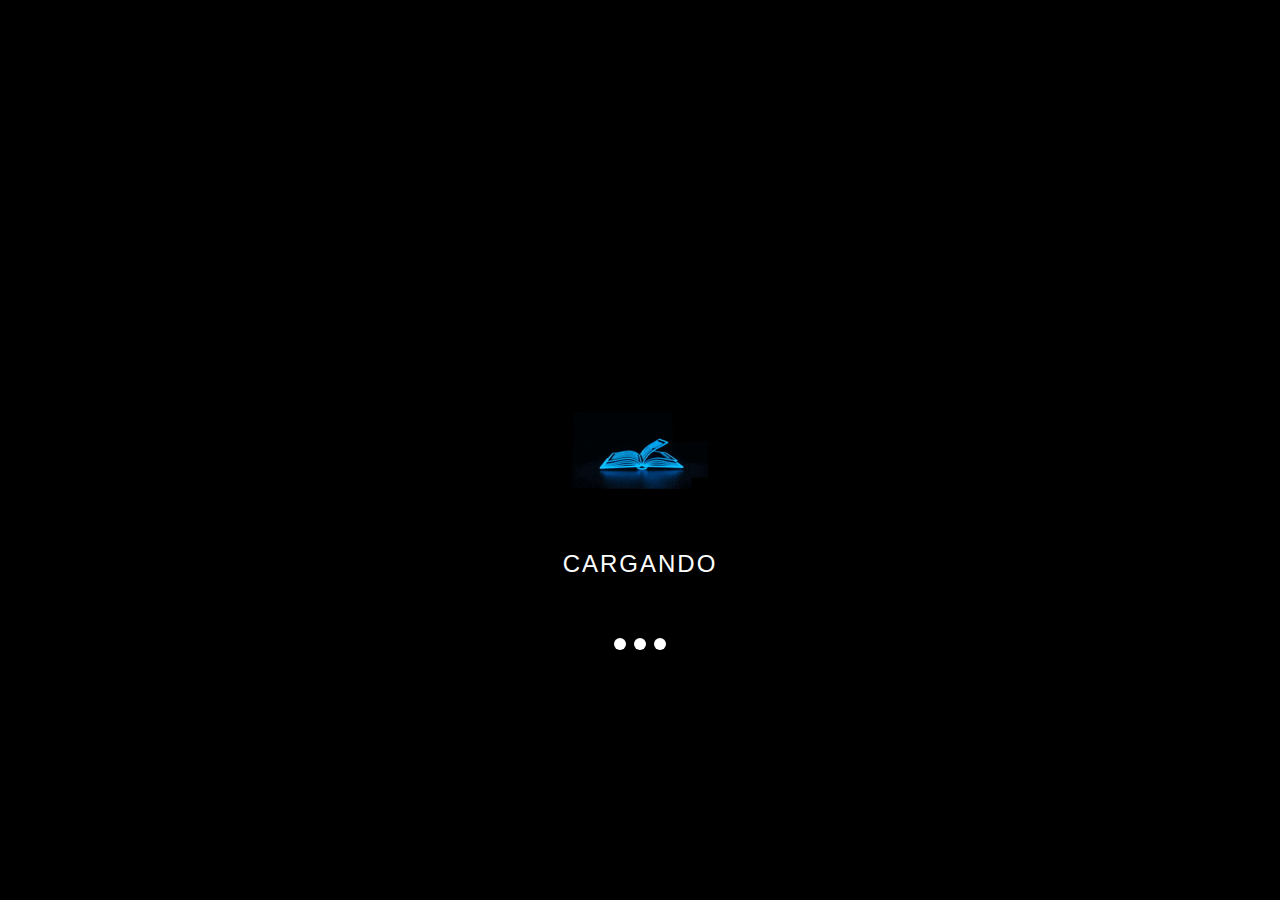
<file: JUEGO/index.html>
<!DOCTYPE html>
<html lang="es">
<head>
    <meta charset="UTF-8">
    <meta name="viewport" content="width=device-width, initial-scale=1.0">
    <title>Juego de Preguntas - ESCOM 44</title>
    <link rel="stylesheet" href="style.css">
    <link rel="stylesheet" href="https://unpkg.com/boxicons@2.1.4/css/boxicons.min.css">
</head>
<body>
    <div id="page-loader">
      <div class="gif-container">
          <img src="../images/carga.gif" alt="Loading GIF"> 
      </div>

      <div class="loading-content">
          <div class="loading-text">CARGANDO</div>
          
          <div class="loading-dotts">
              <div class="dott"></div>
              <div class="dott"></div>
              <div class="dott"></div>
          </div>
      </div>
  </div>
    <div class="game-container">
        <div class="header">
            <h1>ESCOM 44 Challenge</h1>
            <p>¿Cuánto conoces sobre nuestra institución?</p>
        </div>
        
        <div class="stats">
            <div class="stat-item">
                <div class="stat-value" id="current-question">1</div>
                <div class="stat-label">Pregunta</div>
            </div>
            <div class="stat-item">
                <div class="stat-value" id="score">0</div>
                <div class="stat-label">Puntaje</div>
            </div>
            <div class="stat-item">
                <div class="stat-value" id="total-questions">10</div>
                <div class="stat-label">Total</div>
            </div>
        </div>
        
        <div id="game-area">
            <div class="question-container">
                <div class="question" id="question-text">Cargando pregunta...</div>
                <div class="options" id="options-container"></div>
                <div class="feedback" id="feedback"></div>
            </div>
            
            <div class="controls">
                <button id="next-btn" disabled>Siguiente</button>
                <button id="restart-btn">Reiniciar</button>
            </div>
        </div>
        
        <div id="game-over" class="game-over" style="display: none;">
            <h2>¡Juego Terminado!</h2>
            <div class="result-message" id="result-message"></div>
            <p>Tu puntaje final: <span id="final-score">0</span> de <span id="final-total">10</span></p>
            <button id="play-again-btn">Jugar Nuevamente</button>
        </div>
        <script src="script.js"></script>
    </div>
</body>
</html>
</file>
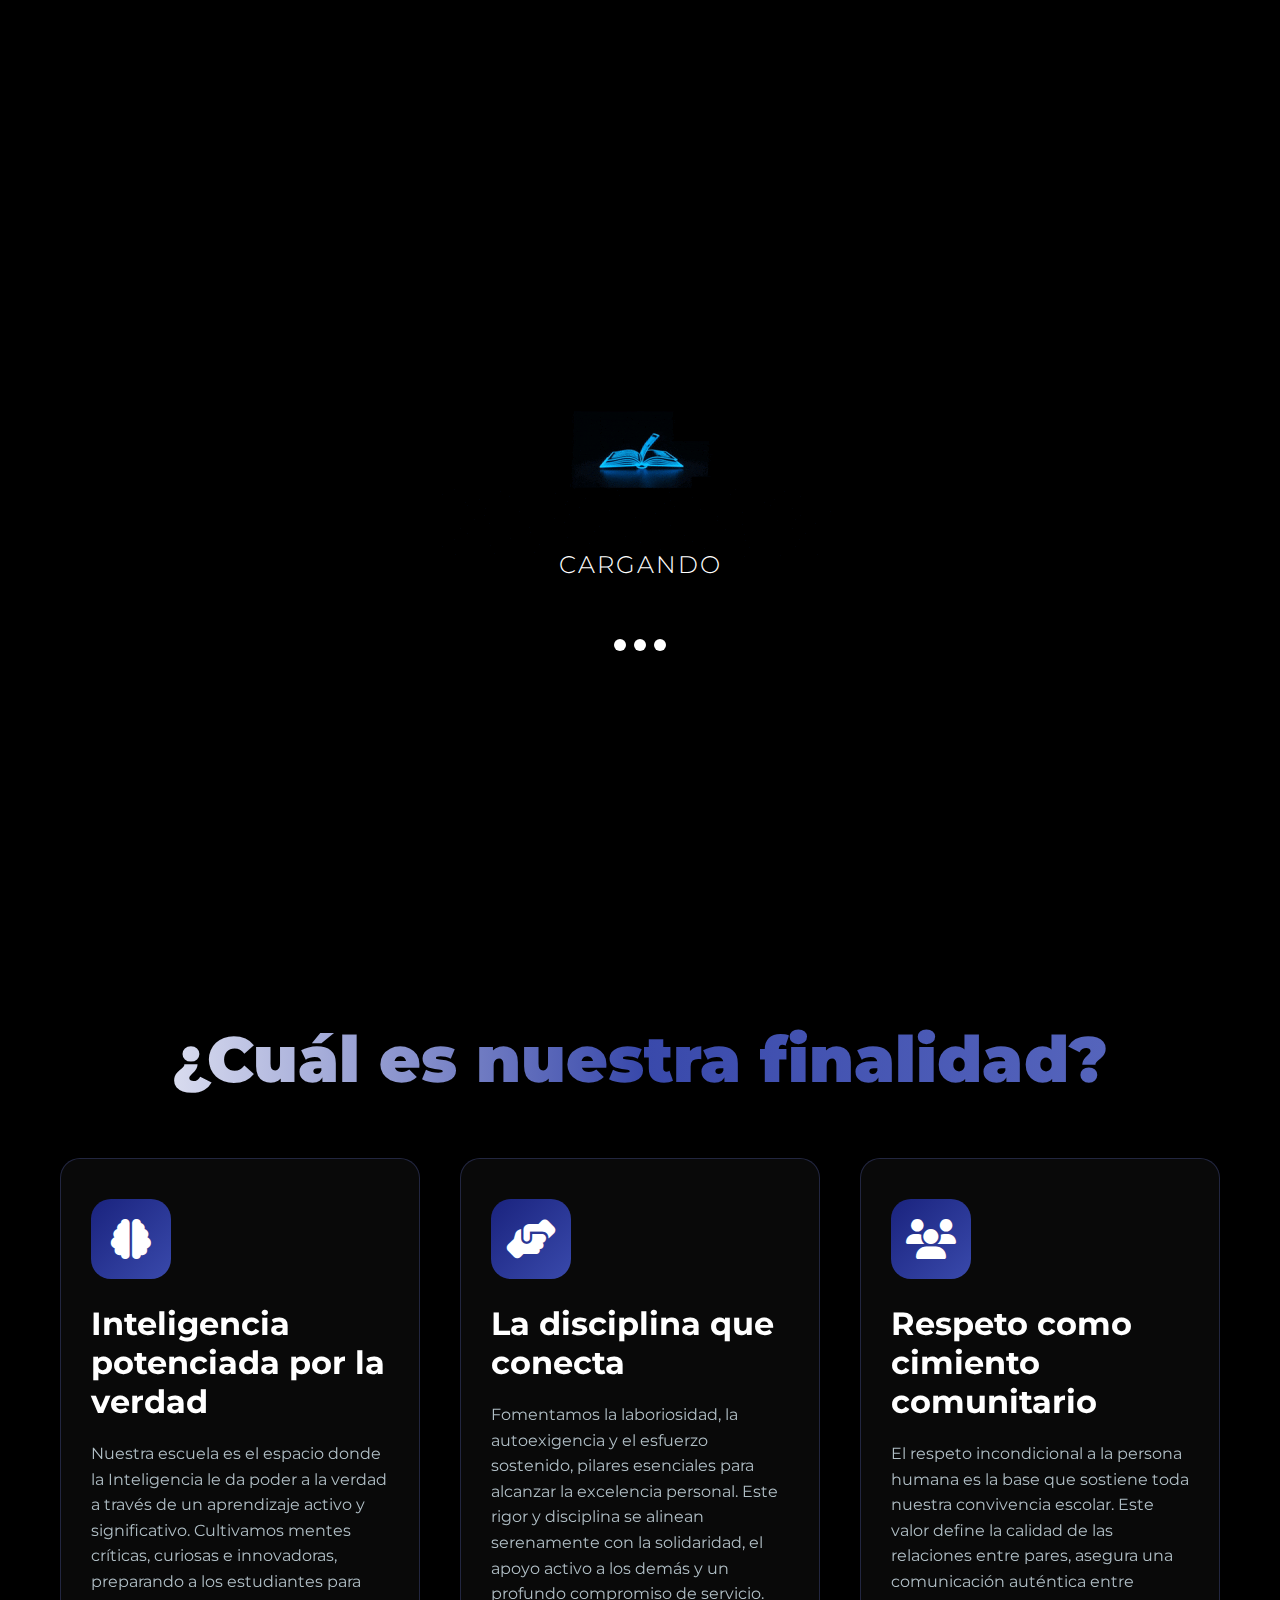
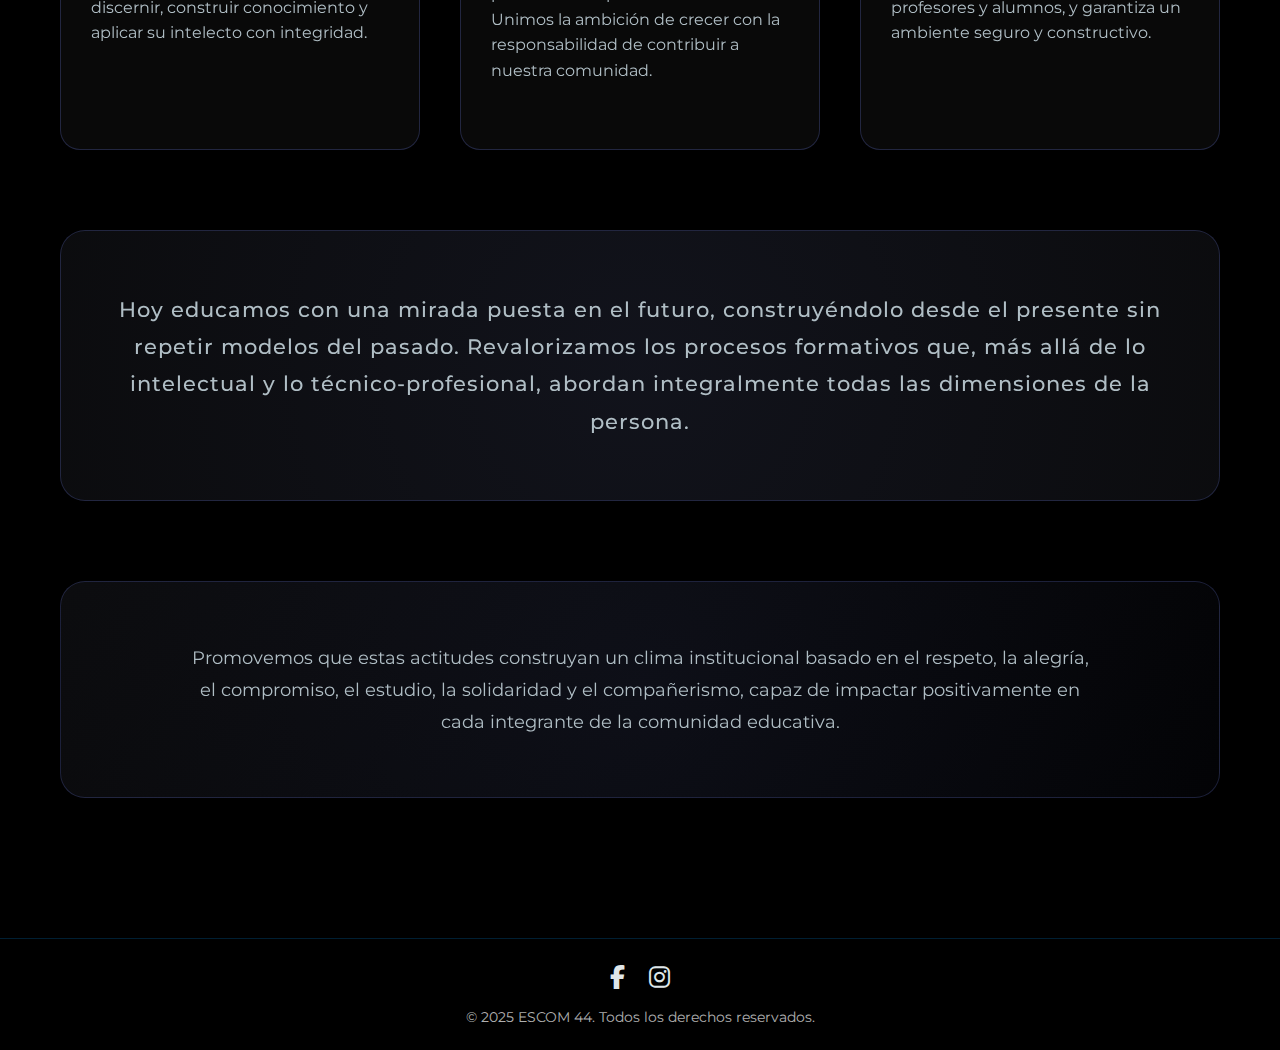
<file: MISIÓN/index.html>
<!DOCTYPE html>
<html lang="es">
<head>
    <meta charset="UTF-8">
    <meta name="viewport" content="width=device-width, initial-scale=1.0">
    <title>MISIÓN</title>
    <link href="https://fonts.googleapis.com/css2?family=Montserrat:wght@300;400;600;700;900&display=swap" rel="stylesheet">
    <link rel="stylesheet" href="https://cdnjs.cloudflare.com/ajax/libs/font-awesome/6.4.0/css/all.min.css">
    <link rel="stylesheet" href="styles.css">
    <script src="Script.js"></script>
    <link rel="stylesheet" href="https://unpkg.com/boxicons@2.1.4/css/boxicons.min.css">
</head>
<body>
    <div id="page-loader">
      <div class="gif-container">
          <img src="../images/carga.gif" alt="Loading GIF"> 
      </div>

      <div class="loading-content">
          <div class="loading-text">CARGANDO</div>
          
          <div class="loading-dotts">
              <div class="dott"></div>
              <div class="dott"></div>
              <div class="dott"></div>
          </div>
      </div>
  </div>
      <header class="header">
    <a href="../index.html" class="logo"><img src="../images/logo.png" alt="Logo de la Institución"></a>

    <input type="checkbox" id="check">
    <label for="check" class="icons">
        <i class="bx bx-menu" id="menu-icon"></i>
        <i class="bx bx-x" id="close-icon"></i>
    </label>

     <nav class="navbar">
            <a href="../index.html" style="--i:0;">Inicio</a>

            <div class="dropdown" id="oferta-dropdown" style="--i:1;">
                <a href="#" class="dropdown-toggle">Oferta educativa</a> 
                <div class="dropdown-content">
                    <a href="../NIVELMEDIO/index.html">Nivel Medio</a>
                    <a href="../NIVELSUPERIOR/index.html">Nivel Superior</a>
                </div>
            </div>

            <div class="dropdown" id="institucion-dropdown" style="--i:2;">
                <a href="#" class="dropdown-toggle">Institución</a>
                <div class="dropdown-content">
                    <a href="../HISTORIA/index1.html">Historia</a>
                    <a href="../OBJETIVOS/index.html">Objetivos</a>
                    <a href="index.html">Mision</a>
                </div>
            </div>

            <a href="../GALERIA/index.html" style="--i:3;">Galeria</a>
            <a href="../CONTACTO/index.html" style="--i:4;">Contacto</a>
        </nav>
</header>
    <div class="background-image"></div>
    
    <div class="animated-bg"></div>
    
    <section class="hero">
        <div class="hero-content">
            <h1>NUESTRA MISIÓN</h1>
            <p>Mentes que inspiran</p>
        </div>
    </section>
    
    <div class="container">
        
        <div class="main-title" style="margin-top: 60px;">
        <h1>¿Cuál es nuestra finalidad?</h1>
        </div>
        
        <div class="mission-blocks">
            <div class="mission-block">
                <div class="mission-icon">
                    <i class="fas fa-brain"></i>
                </div>
                <h3 class="mission-title">Inteligencia potenciada por la verdad</h3>
                <p class="mission-text">
                    Nuestra escuela es el espacio donde la Inteligencia le da poder a la verdad a través de un aprendizaje activo y significativo. 
                    Cultivamos mentes críticas, curiosas e innovadoras, preparando a los estudiantes para discernir, construir conocimiento y aplicar
                    su intelecto con integridad.
                </p>
            </div>
            
            <div class="mission-block">
                <div class="mission-icon">
                    <i class="fas fa-hands-helping"></i>
                </div>
                <h3 class="mission-title">La disciplina que conecta</h3>
                <p class="mission-text">
                    Fomentamos la laboriosidad, la autoexigencia y el esfuerzo sostenido, pilares esenciales para alcanzar la excelencia personal. 
                    Este rigor y disciplina se alinean serenamente con la solidaridad, el apoyo activo a los demás y un profundo compromiso de servicio. 
                    Unimos la ambición de crecer con la responsabilidad de contribuir a nuestra comunidad.
                </p>
            </div>
            
            <div class="mission-block">
                <div class="mission-icon">
                    <i class="fas fa-users"></i>
                </div>
                <h3 class="mission-title">Respeto como cimiento comunitario</h3>
                <p class="mission-text">
                    El respeto incondicional a la persona humana es la base que sostiene toda nuestra convivencia escolar.
                    Este valor define la calidad de las relaciones entre pares, asegura una comunicación auténtica entre profesores y alumnos, y 
                    garantiza un ambiente seguro y constructivo.
                </p>
            </div>
        </div>
        
        <div class="intro-section">
            <div class="intro-content">
                <p class="intro-text">
                    Hoy educamos con una mirada puesta en el futuro, construyéndolo desde el presente sin repetir modelos del pasado. Revalorizamos los procesos formativos que, más allá de lo intelectual y lo técnico-profesional, abordan integralmente todas las dimensiones de la persona.
                </p>
            </div>
        </div>
        
        <div class="conclusion-section">
            <div class="conclusion-content">
                <p class="conclusion-text">
                    Promovemos que estas actitudes construyan un clima institucional basado en el respeto, la alegría, el compromiso, el estudio, la solidaridad y el compañerismo, capaz de impactar positivamente en cada integrante de la comunidad educativa.
                </p>
            </div>
        </div>
    </div>
    <script>
(function(){if(!window.chatbase||window.chatbase("getState")!=="initialized"){window.chatbase=(...arguments)=>{if(!window.chatbase.q){window.chatbase.q=[]}window.chatbase.q.push(arguments)};window.chatbase=new Proxy(window.chatbase,{get(target,prop){if(prop==="q"){return target.q}return(...args)=>target(prop,...args)}})}const onLoad=function(){const script=document.createElement("script");script.src="https://www.chatbase.co/embed.min.js";script.id="jcLNMMsv-JgTgPDX_fjzf";script.domain="www.chatbase.co";document.body.appendChild(script)};if(document.readyState==="complete"){onLoad()}else{window.addEventListener("load",onLoad)}})();
</script>
</body>
<footer class="footer-minimal">
    <div class="footer-content-minimal">
        
        <div class="social-icons-minimal">
            <a href="https://www.facebook.com/comerciogalvez" aria-label="Facebook"><i class="fab fa-facebook-f"></i></a>
            <a href="https://www.instagram.com/escom44" aria-label="Instagram"><i class="fab fa-instagram"></i></a>
        </div>

        <p class="copyright-minimal">&copy; 2025 ESCOM 44. Todos los derechos reservados.</p>
    </div>
</footer>
</html>
</file>
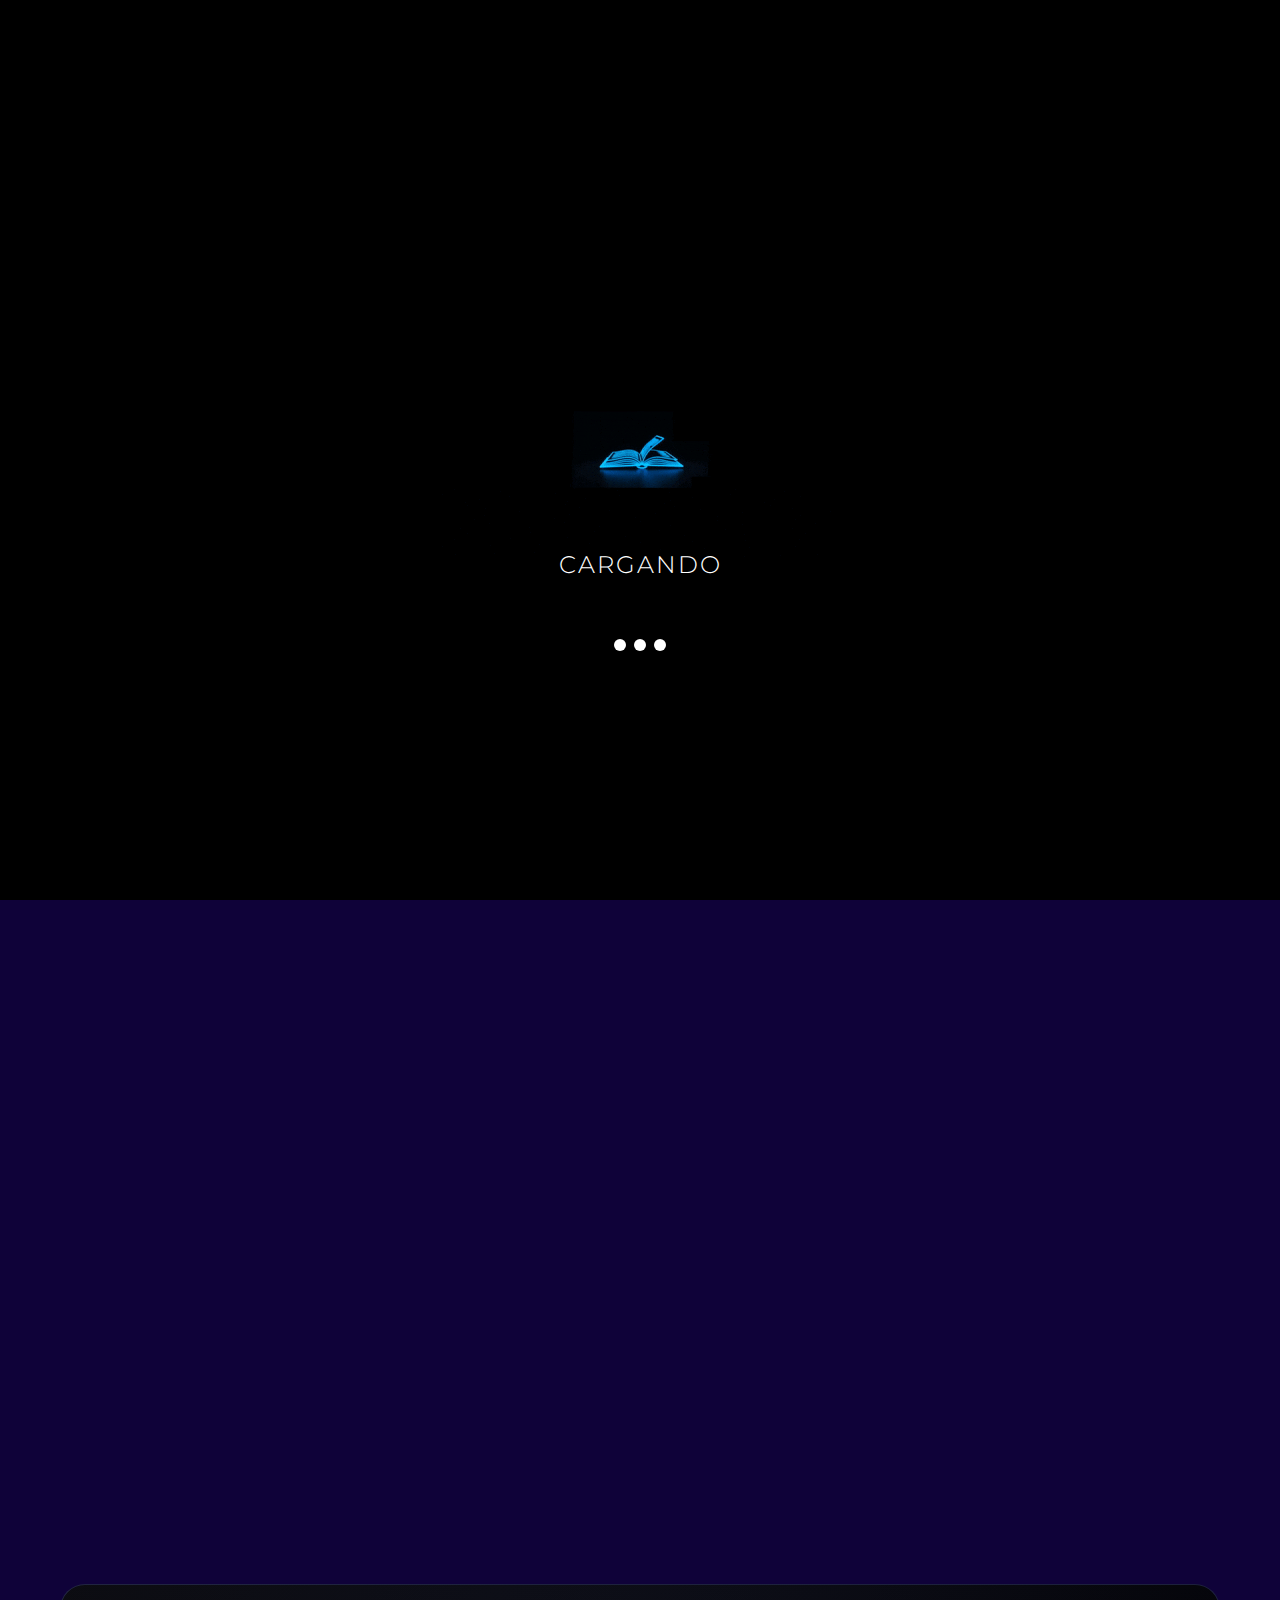
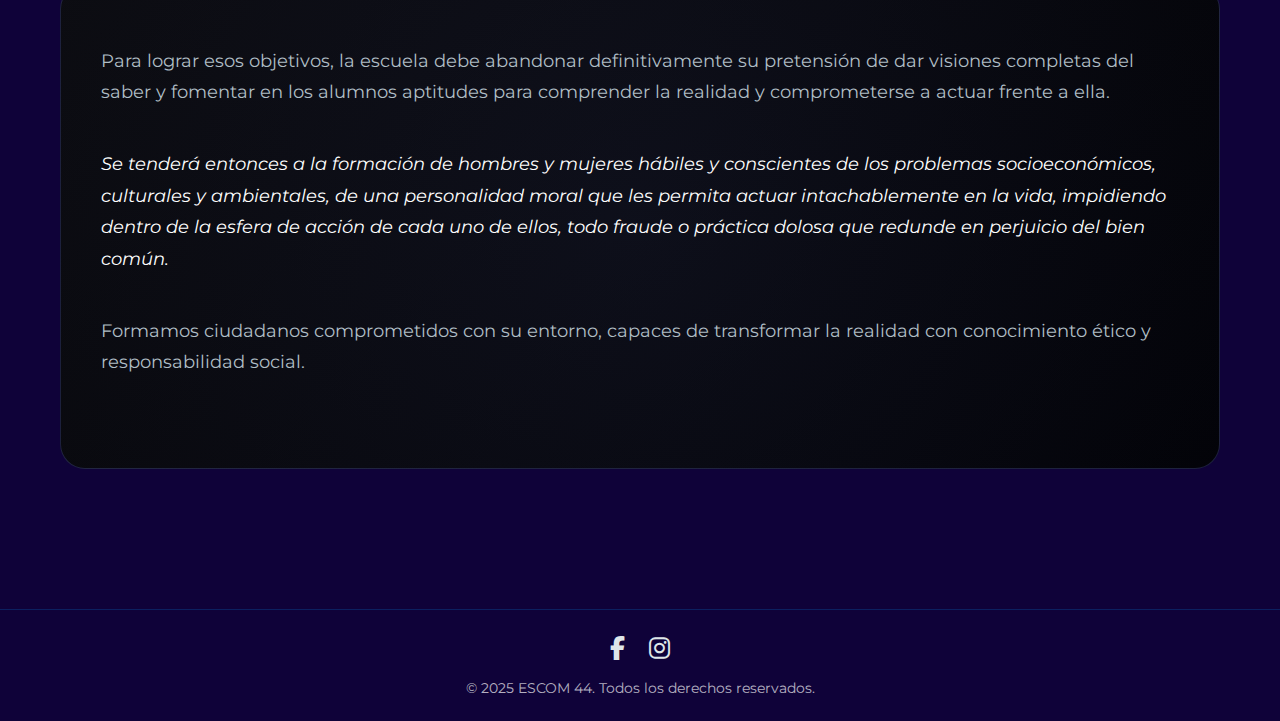
<file: OBJETIVOS/index.html>
<!DOCTYPE html>
<html lang="es">
<head>
    <meta charset="UTF-8">
    <meta name="viewport" content="width=device-width, initial-scale=1.0">
    <title>OBJETIVOS</title>
    <link href="https://fonts.googleapis.com/css2?family=Montserrat:wght@300;400;600;700;900&display=swap" rel="stylesheet">
    <link rel="stylesheet" href="https://cdnjs.cloudflare.com/ajax/libs/font-awesome/6.4.0/css/all.min.css">
    <link rel="stylesheet" href="style.css">
    <link rel="icon" type="image/png" href="../images/flaticon.png"> 
    <link rel="stylesheet" href="https://unpkg.com/boxicons@2.1.4/css/boxicons.min.css">
    <link rel="stylesheet" href="https://unpkg.com/boxicons@2.1.4/css/boxicons.min.css">
</head>
</head>
<body>
    <div id="page-loader">
      <div class="gif-container">
          <img src="../images/carga.gif" alt="Loading GIF"> 
      </div>

      <div class="loading-content">
          <div class="loading-text">CARGANDO</div>
          
          <div class="loading-dotts">
              <div class="dott"></div>
              <div class="dott"></div>
              <div class="dott"></div>
          </div>
      </div>
  </div>
     <header class="header">
    <a href="../index.html" class="logo"><img src="../images/logo.png" alt="Logo de la Institución"></a>

    <input type="checkbox" id="check">
    <label for="check" class="icons">
        <i class="bx bx-menu" id="menu-icon"></i>
        <i class="bx bx-x" id="close-icon"></i>
    </label>

     <nav class="navbar">
            <a href="../index.html" style="--i:0;">Inicio</a>

            <div class="dropdown" id="oferta-dropdown" style="--i:1;">
                <a href="#" class="dropdown-toggle">Oferta educativa</a> 
                <div class="dropdown-content">
                    <a href="../NIVELMEDIO/index.html">Nivel Medio</a>
                    <a href="../NIVELSUPERIOR/index.html">Nivel Superior</a>
                </div>
            </div>

            <div class="dropdown" id="institucion-dropdown" style="--i:2;">
                <a href="#" class="dropdown-toggle">Institución</a>
                <div class="dropdown-content">
                    <a href="../HISTORIA/index1.html">Historia</a>
                    <a href="index.html">Objetivos</a>
                    <a href="../MISIÓN/index.html">Mision</a>
                </div>
            </div>

            <a href="../GALERIA/index.html" style="--i:3;">Galeria</a>
            <a href="../CONTACTO/index.html" style="--i:4;">Contacto</a>
        </nav>
</header>
    <section class="hero">
        <div class="hero-content">
            <h1>Objetivos</h1>
            <p>Lineamientos que guían nuestro quehacer institucional</p>
        </div>
    </section>
    
    <div class="container">
        
        <div class="objectives-grid">
            <div class="objective-card">
                <div class="objective-icon">
                    <i class="fas fa-route"></i>
                </div>
                <h2 class="objective-title">Orientar</h2>
                <p class="objective-description">
                    Para que los egresados puedan elegir su destino, haciendo jugar dentro de tal decisión sus condiciones, aptitudes y vocación en consonancia con la situación ambiental y las necesidades previsibles de la comunidad nacional a la que pertenecen.
                </p>
                <div class="objective-highlight">
                    Guiando hacia un futuro con propósito y coherencia
                </div>
            </div>
            
            <div class="objective-card">
                <div class="objective-icon">
                    <i class="fas fa-laptop-code"></i>
                </div>
                <h2 class="objective-title">Capacitar</h2>
                <p class="objective-description">
                    En el dominio de un conjunto de elementos culturales instrumentales que para nuestro tiempo y para las condiciones presumibles del futuro inmediato resultan absolutamente indispensables.
                </p>
                <div class="objective-highlight">
                    Herramientas esenciales para el presente y el futuro
                </div>
            </div>
            
            <div class="objective-card">
                <div class="objective-icon">
                    <i class="fas fa-user-graduate"></i>
                </div>
                <h2 class="objective-title">Formar</h2>
                <p class="objective-description">
                    Personalidades éticamente equilibradas, responsables y autónomas para la vida personal y social, la cual involucra a la vida familiar cívica y cultural.
                </p>
                <div class="objective-highlight">
                    Cimientos morales para una vida plena y responsable
                </div>
            </div>
        </div>
        
        <div class="vision-section">
            <div class="vision-content">
                <p class="vision-text">
                    Para lograr esos objetivos, la escuela debe abandonar definitivamente su pretensión de dar visiones completas del saber y fomentar en los alumnos aptitudes para comprender la realidad y comprometerse a actuar frente a ella.
                </p>
                <p class="vision-quote">
                    Se tenderá entonces a la formación de hombres y mujeres hábiles y conscientes de los problemas socioeconómicos, culturales y ambientales, de una personalidad moral que les permita actuar intachablemente en la vida, impidiendo dentro de la esfera de acción de cada uno de ellos, todo fraude o práctica dolosa que redunde en perjuicio del bien común.
                </p>
                <p class="vision-text">
                    Formamos ciudadanos comprometidos con su entorno, capaces de transformar la realidad con conocimiento ético y responsabilidad social.
                </p>
            </div>
        </div>
    </div>

    <script src="script.js"></script>
</body>

<script>
(function(){if(!window.chatbase||window.chatbase("getState")!=="initialized"){window.chatbase=(...arguments)=>{if(!window.chatbase.q){window.chatbase.q=[]}window.chatbase.q.push(arguments)};window.chatbase=new Proxy(window.chatbase,{get(target,prop){if(prop==="q"){return target.q}return(...args)=>target(prop,...args)}})}const onLoad=function(){const script=document.createElement("script");script.src="https://www.chatbase.co/embed.min.js";script.id="jcLNMMsv-JgTgPDX_fjzf";script.domain="www.chatbase.co";document.body.appendChild(script)};if(document.readyState==="complete"){onLoad()}else{window.addEventListener("load",onLoad)}})();
</script>

<footer class="footer-minimal">
    <div class="footer-content-minimal">
        
        <div class="social-icons-minimal">
            <a href="https://www.facebook.com/comerciogalvez" aria-label="Facebook"><i class="fab fa-facebook-f"></i></a>
            <a href="https://www.instagram.com/escom44" aria-label="Instagram"><i class="fab fa-instagram"></i></a>
        </div>

        <p class="copyright-minimal">&copy; 2025 ESCOM 44. Todos los derechos reservados.</p>
    </div>
</footer>
</html>
</file>
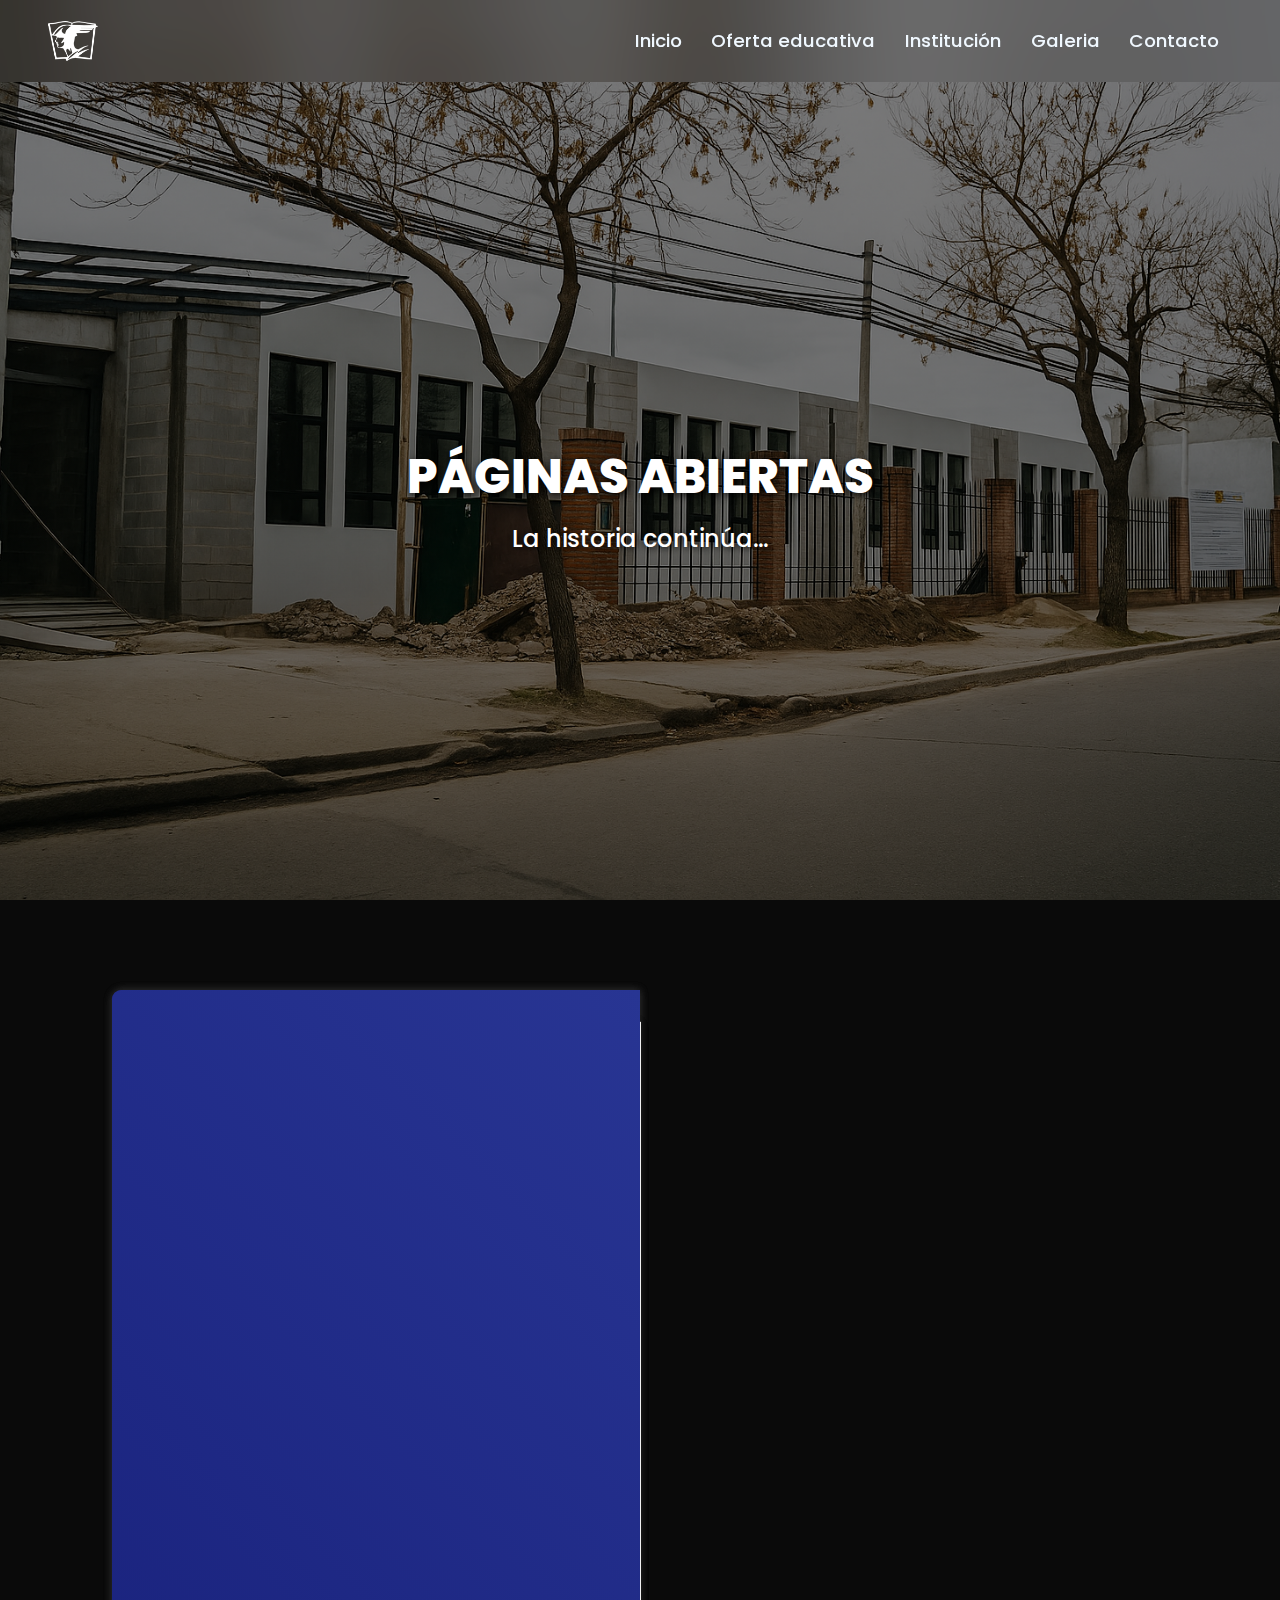
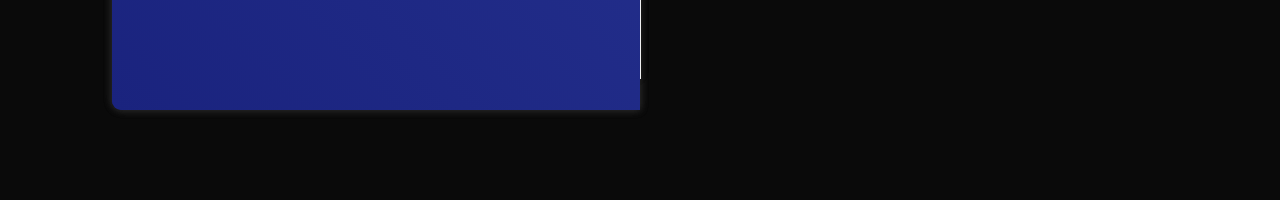
<file: HISTORIA/index1.html>
<!DOCTYPE html>
<html lang="en">
  <head>
    <meta charset="UTF-8" />
    <meta http-equiv="X-UA-Compatible" content="IE=edge" />
    <link rel="icon" type="image/png" href="../images/flaticon.png"> 
    <meta name="viewport" content="width=device-width, initial-scale=1.0" />
    <title>HISTORIA</title>
    <link
      href="https://unpkg.com/boxicons@2.1.4/css/boxicons.min.css"
      rel="stylesheet"
    />
    <style>
      /* ------------------------------------------------ */
      /* --- Contenido de style.css (Estilos del Libro) --- */
      /* ------------------------------------------------ */

      @import url("https://fonts.googleapis.com/css2?family=Poppins:wght@300;400;500;600;700;800;900&display=swap");

      /* Reset y Variables */
      * {
        margin: 0;
        padding: 0;
        box-sizing: border-box;
        text-decoration: none;
        border: none;
        outline: none;
        font-family: "Poppins", sans-serif;
      }

      :root {
        --bg-color: #0a0a0a;
        --main-color: #808080;
        --text-color: #000000;
        --second-text-color: #000000;
        --white-color: #ffffff;
        --cover-color: linear-gradient(45deg, #1a237e, #283593);
        --pages-color: #ffffff;
        --terracota-color: #e27d60;
        --border: 0.125rem solid var(--terracota-color);
        --box-shadow: 0 0 0.6rem rgba(128, 128, 128, 0.2);
      }
      

      .versionCel{
        display: none;
      }
      @media (max-width: 768px) {
            .versionPC {
                /* Oculta el contenido de PC en pantallas pequeñas */
                display: none;
            }

            .versionCel {
                /* Muestra el contenido de celular en pantallas pequeñas */
                display: block;
            }
            * {
    margin: 0;
    padding: 0;
    box-sizing: border-box;
}

body {
    font-family: 'Segoe UI', Tahoma, Geneva, Verdana, sans-serif;
    background: linear-gradient(135deg, #1a237e 0%, #0d47a1 50%, #01579b 100%);
    min-height: 100vh;
    padding: 40px 0; /* Solo padding vertical. El horizontal lo manejaremos dentro. */
    display: flex; /* Añadido */
    flex-direction: column; /* Añadido */
    justify-content: flex-start;
    align-items: center;
}

.container {
    max-width: 900px;
    background: linear-gradient(145deg, #2c3e50 0%, #1a1a1a 100%);
    border-radius: 15px;
    /* Aplicamos el padding lateral para que se vea el margen */
    padding: 50px var(--padding-lateral-base); 
    box-shadow: 0 20px 60px rgba(0, 0, 0, 0.5);
    border: 2px solid #3a5a7e;
    flex-grow: 1; /* 🔥 Empuja el footer hacia abajo */
    width: 100%; /* Permite que el margen del body lo controle */
    margin-bottom: 50px; /* Espacio antes del footer */    
}

h1 {
    color: #64b5f6;
    text-align: center;
    font-size: 2.5rem;
    margin-bottom: 15px;
    text-transform: uppercase;
    letter-spacing: 2px;
}

h2 {
    color: #90caf9;
    text-align: center;
    font-size: 1.3rem;
    margin-bottom: 40px;
    font-weight: 400;
    font-style: italic;
}

.historia-contenido {
    color: #ffffff;
    line-height: 1.8;
    text-align: justify;
    font-size: 1.05rem;
}

.historia-contenido p {
    margin-bottom: 20px;
}

.year {
    color: #42a5f5;
    font-weight: 700;
    font-size: 1.1rem;
}

.highlight {
    background: rgba(66, 165, 245, 0.2);
    padding: 2px 6px;
    border-radius: 3px;
}

.divider {
    height: 2px;
    background: linear-gradient(90deg, transparent, #64b5f6, transparent);
    margin: 30px 0;
}

/* 📱 Responsive */
@media (max-width: 768px) {
    body {
        padding: 20px 10px;
    }

    .container {
        padding: 30px 20px;
        border-radius: 10px;
    }

    h1 {
        font-size: 1.8rem;
        margin-bottom: 10px;
    }

    h2 {
        font-size: 1.1rem;
        margin-bottom: 30px;
    }

    .historia-contenido {
        font-size: 0.95rem;
        line-height: 1.7;
    }

    .year {
        font-size: 1rem;
    }

    .divider {
        margin: 20px 0;
    }
}

@media (max-width: 480px) {
    body {
        padding: 15px 5px;
    }

    .container {
        padding: 20px 15px;
    }

    h1 {
        font-size: 1.5rem;
        letter-spacing: 1px;
    }

    h2 {
        font-size: 1rem;
    }

    .historia-contenido {
        font-size: 0.9rem;
    }
}

        }
      /* Estilos del Body base (para la sección del libro) */
      .book-body {
        display: flex;
        justify-content: center;
        align-items: center;
        min-height: 100vh;
        background: var(--bg-color);
        color: var(--text-color);
        overflow: hidden;
      }
      
      /* Ajustes para alinear todas las páginas desde la misma altura */
      .book-page {
        display: flex;
        flex-direction: column;
        justify-content: flex-start;
        padding-top: 20px;
      }

      .page-front,
      .page-back {
        display: flex;
        flex-direction: column;
        align-items: flex-start;
      }

      .workeduc-box {
        display: flex;
        flex-direction: column;
        gap: 15px;
        width: 100%;
      }

      .workeduc-content {
        margin-bottom: 15px;
      }
      
      /* Estilos del Libro */
      .wrapper {
        position: relative;
        width: 66rem;
        height: 45rem;
        padding: 2rem;
        perspective: 250rem;
        animation: show-animate 2s forwards;
      }

      @keyframes show-animate {
        0%,
        30% {
          opacity: 0;
          transform: rotate(-20deg);
        }
        100% {
          opacity: 1;
          transform: rotate(0deg);
        }
      }

      .cover {
        position: absolute;
        top: 0;
        left: 0;
        width: 50%;
        height: 100%;
        background: var(--cover-color);
        box-shadow: var(--box-shadow);
        border-top-left-radius: 0.6rem;
        border-bottom-left-radius: 0.6rem;
        transform-origin: right;
      }
      .cover.cover-left {
        z-index: -1;
      }
      .cover.cover-right {
        z-index: 100;
        transition: transform 1s cubic-bezier(0.645, 0.045, 0.355, 1);
      }
      .cover.cover-right.turn {
        transform: rotateY(180deg);
      }

      .book {
        position: relative;
        width: 100%;
        height: 100%;
        display: flex;
        perspective: 250rem;
      }
      .book .book-page {
        position: absolute;
        width: 50%;
        height: 100%;
        background: var(--pages-color);
        box-shadow: 0 0 0.6rem rgba(0, 0, 0, 0.1);
        display: flex;
        padding: 2rem;
      }
      .book-page.page-left {
        box-shadow: -0.6rem 0.6rem 0.6rem rgba(0, 0, 0, 0.1);
      }
      .profile-page {
        display: flex;
        flex-direction: column;
        justify-content: center;
        align-items: center;
      }
      .profile-page img {
        max-width: 180px;
        border-radius: 50%;
        border: 0.25rem solid var(--main-color);
        margin-bottom: 0.8rem;
      }
      .profile-page h1 {
        font-size: 2.7rem;
        line-height: 1;
        color: var(--text-color);
      }
      .profile-page h3 {
        font-size: 1.5rem;
        color: var(--main-color);
      }
      .profile-page .social-media {
        margin: 0.6rem 0 0.8rem;
      }
      .profile-page .social-media a {
        display: inline-flex;
        justify-content: center;
        align-items: center;
        width: 2.5rem;
        height: 2.5rem;
        background: transparent;
        border: var(--border);
        border-radius: 50%;
        font-size: 1.3rem;
        color: var(--main-color);
        margin: 0 0.2rem;
        transition: 0.5s;
      }
      .profile-page .social-media a:hover {
        background: var(--main-color);
        color: var(--white-color);
      }
      .profile-page p {
        text-align: justify;
        color: var(--text-color);
      }
      .profile-page .btn-box {
        margin-top: 1.2rem;
      }

      .btn {
        display: inline-flex;
        justify-content: center;
        align-items: center;
        width: 9.5rem;
        height: 3rem;
        background: var(--main-color);
        border: var(--border);
        border-radius: 0.3rem;
        font-size: 1rem;
        color: var(--white-color);
        font-weight: 500;
        margin: 0 1rem;
        transition: 0.5s;
      }
      .btn:hover {
        background: transparent;
        color: var(--main-color);
      }
      .btn-box .btn:nth-child(2) {
        background: transparent;
        color: var(--main-color);
      }
      .btn-box .btn:nth-child(2):hover {
        background: var(--main-color);
        color: var(--white-color);
      }
      .book-page.page-right {
        position: absolute;
        right: 0;
        transform-style: preserve-3d;
        transform-origin: left;
        /* this is where we turn the pages as book */
        transition: transform 1s cubic-bezier(0.645, 0.045, 0.355, 1);
      }
      .book-page.page-right.turn {
        transform: rotateY(-180deg);
      }
      .book-page .page-front,
      .book-page .page-back {
        position: absolute;
        top: 0;
        left: 0;
        width: 100%;
        height: 100%;
        background: var(--pages-color);
        padding: 1.5rem 2rem;
      }
      .book-page .page-front {
        transform: rotateY(0deg) translateZ(1px);
      }
      .book-page .page-back {
        transform: rotateY(180deg) translateZ(1px);
      }
      .title {
        text-align: center;
        margin-bottom: 1rem;
        color: var(--text-color);
      }
      .workeduc-box {
        border-left: var(--border);
      }
      .workeduc-box .workeduc-content {
        position: relative;

        padding-left: 1.6rem;
        margin-bottom: 1.2rem;
      }
      .workeduc-box .workeduc-content:before {
        content: "";
        position: absolute;
        top: 0;
        left: -0.65rem;
        width: 1.2rem;
        height: 1.2rem;
        background: var(--terracota-color);
        border-radius: 50%;
      }
      .workeduc-content .year {
        color: var(--terracota-color);
      }
      .workeduc-content .year i {
        margin-right: 0.4rem;
      }
      .workeduc-content p {
        color: var(--text-color);
      }
      .workeduc-content h3 {
        color: var(--text-color);
      }
      .number-page {
        position: absolute;
        bottom: 1.2rem;
        left: 50%;
        transform: translateX(-50%);
        color: var(--text-color);
      }
      .nextprev-btn {
        position: absolute;
        bottom: 0.9rem;
        right: 1.5rem;
        width: 2rem;
        height: 2rem;

        cursor: pointer;
        font-size: 2rem;
        color: var(--second-text-color);
        display: inline-flex;
        justify-content: center;
        align-items: center;
        transition: 0.5s;
      }
      .nextprev-btn:hover {
        color: var(--terracota-color);
      }
      .nextprev-btn.back {
        left: 1.5rem;
      }
      .services-box {
        display: flex;
        flex-wrap: wrap;
        gap: 1.5rem;
      }
      .services-box .services-content {
        flex: 1 1 10rem;
        border: var(--border);
        border-radius: 0.5rem;
        text-align: center;
        padding: 0.8rem 0.5rem 1.1rem;
        transition: 0.3s ease;
      }
      .services-box .services-content:hover {
        box-shadow: var(--box-shadow);
      }

      .services-content i {
        font-size: 2.5rem;
        color: var(--main-color);
      }
      .services-content h3 {
        font-size: 1.1rem;
        color: var(--text-color);
      }
      .services-content p {
        margin: 0.2rem 0 0.8rem;
        color: var(--text-color);
      }
      .services-content .btn {
        width: 8rem;
        height: 2.5rem;
      }
      .skills-box {
        display: flex;
        flex-wrap: wrap;
        gap: 1.5rem;
      }
      .skills-box .skills-content {
        flex: 1 1 20rem;
      }
      .skills-content h3 {
        font-size: 1.3rem;
        line-height: 1;
        margin-bottom: 0.6rem;
        color: var(--text-color);
      }
      .skills-content .content {
        display: flex;
        flex-wrap: wrap;
        gap: 0.8rem;
      }
      .skills-content .content span {
        display: inline-flex;
        flex-direction: column;
        justify-content: center;
        align-items: center;
        width: 6rem;
        height: 5rem;
        border: var(--border);
        border-radius: 0.3rem;
        font-weight: 600;
        transition: 0.3s ease;
      }
      .skills-content .content span:hover {
        box-shadow: var(--box-shadow);
      }

      .skills-content .content span i {
        font-size: 3rem;
        color: var(--main-color);
      }
      .portfolio-box .img-box {
        display: flex;
        width: 100%;
        height: 15rem;

        border: var(--border);
        border-radius: 0.5rem;
        overflow: hidden;
      }
      .portfolio-box .img-box img {
        width: 100%;
        object-fit: cover;
        transition: 0.5s ease;
      }
      .portfolio-box .img-box:hover img {
        transform: scale(1.1);
      }
      .portfolio-box .info-box {
        margin: 1rem 0 1.5rem;
      }
      .portfolio-box .info-box .info-title {
        margin-bottom: 1rem;
        display: flex;
        justify-content: space-between;
        align-items: center;
      }
      .portfolio-box .info-box .info-title h3 {
        font-size: 1.3rem;
        color: var(--text-color);
      }
      .portfolio-box .info-box .info-title a {
        display: flex;
        align-items: center;
        color: var(--main-color);
      }
      .portfolio-box .info-box .info-title a i {
        margin-left: 0.3rem;
      }
      .portfolio-box .info-box p:nth-of-type(1) {
        font-weight: 600;
        color: var(--text-color);
      }
      .portfolio-box .btn-box {
        display: flex;
        justify-content: center;
      }
      .portfolio-box .btn-box .btn {
        margin: 0 1.15rem;
      }
      .back-profile {
        position: absolute;
        bottom: 1.2rem;
        right: 2rem;
        width: 2rem;
        height: 2rem;
        background: transparent;
        border: var(--border);
        border-radius: 0.3rem;
        font-size: 1.1rem;
        color: var(--main-color);
        display: inline-flex;
        justify-content: center;
        align-items: center;
        transition: 0.5s;
      }
      .back-profile:hover {
        background: var(--main-color);
        color: var(--white-color);
      }
      .back-profile p {
        position: absolute;
        top: 0;
        left: 50%;
        transform: translateX(-50%) scale(0.5);
        font-size: 1rem;
        color: var(--main-color);
        opacity: 0;
        transition: 0.5s;
      }
      .back-profile:hover p {
        opacity: 1;
        transform: translateX(-50%) scale(1);
        top: -1.8rem;
      }

      /* Responsive del Libro */
      @media screen and (max-width: 1024px) {
        .wrapper {
          width: 60rem;
          height: 40rem;
        }
      }

      /* ------------------------------------------------ */
      /* --- Contenido de style1.css (Estilos de Portada y Header) --- */
      /* ------------------------------------------------ */

      /* Estilo general del body (solo la parte de fondo relevante para el contexto) */
      /* Se ha movido el fondo de la foto de la escuela a la portada para que no afecte al libro */
      /* Se usa una clase 'portada-body' para aplicar estos estilos SÓLO a la portada */
      .portada-body {
          background: url(ftoesc.jpeg) no-repeat; /* Cambiado de body a .portada-body */
          background-size: cover;
          background-position: center;
          min-height: 100vh;
      }

      .header {
        position: fixed;
        top: 0;
        left: 0;
        width: 100%;
        padding: 1.3rem 3rem;
        display: flex;
        justify-content: space-between;
        align-items: center;
        z-index: 100;
        box-sizing: border-box;
      }

      .header::before {
        content: "";
        position: absolute;
        width: 100%;
        top: 0;
        left: 0;
        height: 100%;
        background: rgba(0, 0, 0, 0.1);
        backdrop-filter: blur(50px);
        z-index: -1;
      }

      .header::after {
        content: "";
        position: absolute;
        top: 0;
        left: -100%;
        width: 100%;
        height: 100%;
        background: linear-gradient(
          90deg,
          transparent,
          rgba(255, 255, 255, 0.4),
          transparent
        );
        transition: 0.5s;
      }

      .header:hover::after {
        left: 100%;
      }

      /* ESTILO DEL LOGO (CONTENEDOR DEL ENLACE) */
      .logo {
        text-decoration: none;
        font-weight: 700;
        display: flex; /* Asegura que la imagen esté bien centrada */
        align-items: center;
      }

      /* ESTILO DE LA IMAGEN DENTRO DEL LOGO */
      .logo img {
        height: 2.5rem; /* Ajusta la altura de la imagen en la barra */
        width: auto;
      }

      .navbar a {
        font-size: 1.15rem;
        color: aliceblue;
        text-decoration: none;
        font-weight: 500;
        margin: 0 0.8rem;
      }

      /* ------------------------------------- */
      /* --- ESTILOS PARA MENÚS DESPLEGABLES (DROPDOWN) - ESCRITORIO --- */
      /* ------------------------------------- */

      .dropdown {
        position: relative;
        display: inline-block;
        margin: 0 0.8rem;
      }

      .dropdown > a {
        font-size: 1.15rem;
        color: aliceblue;
        text-decoration: none;
        font-weight: 500;
        margin: 0;
      }

      .dropdown-content {
        display: none;
        position: absolute;
        top: 100%;
        left: 50%;
        transform: translateX(-50%);
        min-width: 180px;
        background: rgba(0, 0, 0, 0.7);
        backdrop-filter: blur(20px);
        box-shadow: 0px 8px 16px 0px rgba(0, 0, 0, 0.4);
        z-index: 200;
        border-radius: 5px;
        padding: 5px 0;
      }

      .dropdown-content a {
        color: aliceblue;
        padding: 10px 16px;
        text-decoration: none;
        display: block;
        text-align: center;
        transition: background-color 0.3s;
        font-weight: 400;
        margin: 0;
      }

      .dropdown-content a:hover {
        background-color: rgba(255, 255, 255, 0.15);
      }

      .dropdown:hover .dropdown-content {
        display: block; /* Muestra el submenú al pasar el ratón en escritorio */
      }

      .icons {
        position: absolute;
        right: 5%;
        font-size: 2.8rem;
        color: aliceblue;
        cursor: pointer;
        display: none;
      }

      #check {
        display: none;
      }

      @media (max-width: 992px) {
        .header {
          padding: 1.3rem 2rem;
        }
      }

      @media (max-width: 768px) {
        .icons {
          display: inline-flex;
        }

        #check:checked ~ .icons #menu-icon {
          display: none;
        }

        .icons #close-icon {
          display: none;
        }

        #check:checked ~ .icons #close-icon {
          display: block;
        }

        .navbar {
          position: absolute;
          top: 100%;
          left: 0;
          width: 100%;
          height: 0;
          background: rgba(0, 0, 0, 0.1);
          backdrop-filter: blur(50px);
          box-shadow: 0 0.5rem 1rem rgba(0, 0, 0, 0.1);
          overflow: hidden;
          transition: 0.3s ease;
        }

        #check:checked ~ .navbar {
          height: 100vh;
          overflow-y: auto;
        }

        /* Reglas para los elementos de navegación en móvil */
        .navbar a,
        .dropdown {
          display: block;
          font-size: 1.1rem;
          margin: 1.5rem 0;
          text-align: center;
        }

        /* ESTILOS DE LOS CONTENEDORES DROPDOWN EN MÓVIL */
        .dropdown {
          margin: 1.5rem 0;
          display: block;
        }

        .dropdown-content {
          /* Ocultar submenú por defecto en móvil */
          display: block;
          max-height: 0;
          overflow: hidden;
          transition: max-height 0.3s ease-out;

          position: static;
          min-width: 100%;
          box-shadow: none;
          background: transparent;
          backdrop-filter: none;
          padding: 0;
          transform: none;
        }

        /* ESTILO DE LOS SUBENLACES EN MÓVIL (Indentación) */
        .dropdown-content a {
          text-align: left;
          padding: 8px 16px;
          padding-left: 60px; /* INDENTACIÓN */
          font-size: 1rem;
          margin: 0.5rem 0;

          opacity: 1;
          transform: none;
        }

        /* Aseguramos que el enlace principal no tenga el margen de los otros */
        .dropdown-toggle {
          margin: 1.5rem 0;
        }
        
        /* Clase 'open' para desplegar en móvil */
        .dropdown.open .dropdown-content {
            max-height: 500px; /* Valor grande para permitir el despliegue */
        }
      }

      /* --- INICIO DE MODIFICACIÓN DE LA SECCIÓN PORTADA --- */
      .portada {
        min-height: 100vh; /* Ocupa el 100% de la altura de la vista */
        width: 100%;

        /* APLICAMOS LA IMAGEN DE FONDO A LA SECCIÓN ENTERA */
        background: linear-gradient(rgba(0, 0, 0, 0.5), rgba(0, 0, 0, 0.5)),
          url(images/vintage.png) no-repeat center center;
        background-size: cover; /* Asegura que la imagen cubra toda la sección */

        padding-top: 6rem; /* Deja espacio para que el header fijo no tape el contenido */
        display: flex;
        justify-content: center;
        align-items: center;
        box-sizing: border-box;
      }

      /* Contenedor del Título y Subtítulo */
      .contenido-portada {
        text-align: center;
        /* ELIMINAMOS EL FONDO DE LA CAJA INTERNA para que solo se vea la imagen de portada */
        background: none;
        padding: 0; /* Quitamos el padding si ya no hay fondo */
        border-radius: 0;
        backdrop-filter: none;
      }
      /* --- FIN DE MODIFICACIÓN DE LA SECCIÓN PORTADA --- */

      /* Estilo del Título Principal */
      .titulo-principal {
        font-size: 3rem; /* Tamaño grande */
        color: white;
        font-weight: 800;
        margin-bottom: 0.5rem;
        /* Mantenemos la sombra para que resalte sobre la imagen de fondo */
        text-shadow: 2px 2px 8px rgba(0, 0, 0, 1);
      }

      /* Estilo del Subtítulo */
      .subtitulo {
        font-size: 1.5rem;
        color: white;
        font-weight: 500;
        text-shadow: 1px 1px 6px rgba(0, 0, 0, 1);
      }

      .barra-scroll {
        position: absolute;
        right: 2.5rem; /* Separación del borde derecho */
        bottom: 2rem;
        display: flex;
        flex-direction: column;
        align-items: center;
        color: white;
        font-size: 0.8rem;
        font-weight: 500;
        text-shadow: 1px 1px 3px rgba(0, 0, 0, 0.5);
        z-index: 10;
      }

      .barra-scroll p {
        margin-top: 5px;
        writing-mode: vertical-lr; /* Gira el texto "SCROLL" */
        transform: rotate(180deg);
      }

      .linea-scroll {
        width: 2px;
        height: 60px;
        background-color: white;
        animation: scrollAnimation 2s infinite ease-in-out;
      }

      /* Animación de la línea para darle un efecto de "pulso" */
      @keyframes scrollAnimation {
        0% {
          transform: scaleY(0.1);
          opacity: 0.5;
        }
        50% {
          transform: scaleY(1);
          opacity: 1;
        }
        100% {
          transform: scaleY(0.1);
          opacity: 0.5;
        }
      }

      /* AJUSTES RESPONSIVE PARA MÓVILES (Oculta la barra de scroll si molesta) */
      @media (max-width: 768px) {
        .portada {
          padding-top: 5rem;
        }
        .titulo-principal {
          font-size: 2rem;
        }
        .subtitulo {
          font-size: 1.2rem;
        }
        .barra-scroll {
          display: none; /* Oculta la barra lateral en dispositivos pequeños */
        }
      }
    </style>
  </head>

  <body>
    <header class="header">
      <a href="../index.html" class="logo"
        ><img src="../images/logo.png" alt="Logo de la Institución"
      /></a>

      <input type="checkbox" id="check" />
      <label for="check" class="icons">
        <i class="bx bx-menu" id="menu-icon"></i>
        <i class="bx bx-x" id="close-icon"></i>
      </label>

       <nav class="navbar">
            <a href="../index.html" style="--i:0;">Inicio</a>

            <div class="dropdown" id="oferta-dropdown" style="--i:1;">
                <a href="#" class="dropdown-toggle">Oferta educativa</a> 
                <div class="dropdown-content">
                    <a href="../NIVELMEDIO/index.html">Nivel Medio</a>
                    <a href="../NIVELSUPERIOR/index.html">Nivel Superior</a>
                </div>
            </div>

            <div class="dropdown" id="institucion-dropdown" style="--i:2;">
                <a href="#" class="dropdown-toggle">Institución</a>
                <div class="dropdown-content">
                    <a href="/index1.html">Historia</a>
                    <a href="../OBJETIVOS/index.html">Objetivos</a>
                    <a href="../MISIÓN/index.html">Mision</a>
                </div>
            </div>

            <a href="../GALERIA/index.html" style="--i:3;">Galeria</a>
            <a href="../CONTACTO/index.html" style="--i:4;">Contacto</a>
        </nav>
    </header>
    <div class="versionPC">
      <section class="portada">
        <div class="contenido-portada">
          <h1 class="titulo-principal">PÁGINAS ABIERTAS</h1>
          <h3 class="subtitulo">La historia continúa...</h3>
        </div>
        </section>
      
      <div class="book-body"> <div class="wrapper">
          <div class="cover cover-left"></div>
          <div class="cover cover-right"></div>
          <div class="book">
            <div class="book-page page-left">
              <div class="profile-page">
                <br />
                <br />
                <br />
                <h1>Génesis Educativa</h1>
                <br />
                <h3>El comienzo del saber</h3>
                <br />
                <br />
                <p>
                  Toda gran comunidad se cimienta sobre pilares sólidos, y en
                  Gálvez, uno de esos pilares inamovibles es, sin duda, la Escuela
                  Superior de Comercio Nº 44. Más que un conjunto de edificios y
                  aulas, esta institución representa un torrente ininterrumpido de
                  conocimiento, sueños y esfuerzo que ha fluido a través de las
                  décadas. Esta es la historia de cómo una visión audaz, nacida en
                  1943, se convirtió en el faro educativo que hoy conocemos, un
                  legado forjado por profesores, estudiantes y familias que
                  creyeron en el poder transformador de la educación.
                </p>
                <div class="btn-box"></div>
              </div>
            </div>

            <div class="book-page page-right turn" id="turn-1">
              <div class="page-front">
                <h1 class="title">Nuestra historia</h1>
                <div class="workeduc-box">
                  <div class="workeduc-content">
                    <span class="year"><i class="bx bx-calendar"></i>1943</span>
                    <p>
                      Comienza el 1er Año en la Escuela de Artes y Oficios de la
                      Nacion bajo la direccion del Sr. Ignacio Sancho siendo
                      Secretrio Justo A. Diana. Por la cantidad de inscriptos debio
                      tomarse examen y se seleccionaron los 40 mejores.
                    </p>
                  </div>
                  <div class="workeduc-content">
                    <span class="year"><i class="bx bx-calendar"></i>1945</span>
                    <h3></h3>
                    <p>
                      Fue separada de la escuela de Artes y Oficios (hoy E.N.E.T
                      Nº1)24/12: Toma la posecion del cargo la directora de la
                      Escuela Nacional de Comercio la Sra. Nelly Tascheret de
                      Riveros.
                    </p>
                  </div>
                  <div class="workeduc-content">
                    <span class="year"><i class="bx bx-calendar"></i>1946</span>
                    <h3></h3>
                    <p>
                      La 1ª Sociedad Cooperadora quedó constituida el 30 de marzo,
                      con la Sra. Nelly T. Q. de Riveros como Asesora y el Sr.
                      Osvaldo Lotto como Presidente. El cuerpo directivo principal
                      se completó con el Sr. Félix Mainetti (Vice-Presidente), el
                      Sr. Miguel Zapata (Secretario) y el Sr. Antonio Trudo
                      (Tesorero).
                    </p>
                  </div>
                </div>
                <span class="number-page">1</span>
                <span class="nextprev-btn" data-page="turn-1"
                  ><i class="bx bx-chevron-right"></i
                ></span>
              </div>

              <div class="page-back">
                <div class="workeduc-box">
                  <div class="workeduc-content">
                    <span class="year"><i class="bx bx-calendar"></i>1947</span>
                    <p>
                      El 14 de abril, la escuela implementó turnos (mañana para 1º,
                      2º y 3º año, y tarde para 4º y 5º año) debido a la falta de
                      salones en la Escuela Técnica de Oficios. Poco después, el 25
                      de mayo, se realizó la bendición de la bandera donada por el
                      Ministerio, con una misa de campaña a cargo del Pbro. Juan
                      Giampoli
                    </p>
                  </div>
                  <div class="workeduc-content">
                    <span class="year"><i class="bx bx-calendar"></i>1953</span>
                    <p>
                      Comienza a funcionar la escuela en el edificio de la calle
                      Lisandro de la Torre, propiedad de la Sra. Ángela María
                      Molinari
                    </p>
                  </div>
                  <div class="workeduc-content">
                    <span class="year"><i class="bx bx-calendar"></i>1960</span>
                    <p>
                      La directora del establecimiento Sra. Angélica B. de Baetti
                      reorganiza el Coro Polifónico. Comienza el 1º curso de
                      Peritos Mercantiles Nocturno.
                    </p>
                  </div>
                  <div class="workeduc-content">
                    <span class="year"><i class="bx bx-calendar"></i>1964</span>
                    <p>
                      Julio: La Sociedad cooperadora adquiere el inmueble ubicado
                      en la calle Sarmiento 755
                    </p>
                  </div>
                </div>

                <span class="number-page">2</span>
                <span class="nextprev-btn back" data-page="turn-1"
                  ><i class="bx bx-chevron-left"></i
                ></span>
              </div>
            </div>

            <div class="book-page page-right turn" id="turn-2">
              <div class="page-front">
                <div class="workeduc-box">
                  <div class="workeduc-content">
                    <span class="year"><i class="bx bx-calendar"></i>1966</span>
                    <p>
                      Se Inauguro el nuevo edificio con la ayuda del Batallón de
                      Ingenieros de Construcción 121 de Santo Tomé.
                    </p>
                  </div>
                  <div class="workeduc-content">
                    <span class="year"><i class="bx bx-calendar"></i>1972</span>
                    <p>
                      La directora del establecimiento Sra. Angélica B. de Baetti
                      reorganiza el Coro Polifónico.
                    </p>
                  </div>
                  <div class="workeduc-content">
                    <span class="year"><i class="bx bx-calendar"></i>1975</span>
                    <p>Comienza el 1º curso de Peritos Mercantiles Nocturno.</p>
                  </div>
                  <div class="workeduc-content">
                    <span class="year"><i class="bx bx-calendar"></i>1978</span>
                    <p>Primera Promocion de Peritos Mercantiles.</p>
                  </div>
                  <div class="workeduc-content">
                    <span class="year"><i class="bx bx-calendar"></i>1984</span>
                    <p>Profesorado de Ciencias Jurídicas y Contables.</p>
                  </div>
                  <div class="workeduc-content">
                    <span class="year"><i class="bx bx-calendar"></i>1989</span>
                    <p>Analista de Sistemas Administrativos.</p>
                  </div>
                </div>
                <span class="number-page">3</span>
                <span class="nextprev-btn" data-page="turn-2"
                  ><i class="bx bx-chevron-right"></i
                ></span>
              </div>

              <div class="page-back">
                <div class="workeduc-box">
                  <div class="workeduc-content">
                    <span class="year"><i class="bx bx-calendar"></i>1993</span>
                    <p>
                      50° Aniversario: Se conmemoró con ceremonias, homenajes (a
                      personal y la 1ª promoción nocturna) y una Gran Fiesta del
                      Reencuentro que reunió a 1300 personas.
                    </p>
                  </div>
                  <div class="workeduc-content">
                    <span class="year"><i class="bx bx-calendar"></i>1999</span>
                    <p>
                      La educacion se cambio a polimodal: EGB3: 8vo y 9no.
                      Polimodal: 1er, 2do y 3er Año.
                    </p>
                  </div>

                  <div class="workeduc-content">
                    <span class="year"><i class="bx bx-calendar"></i>2006</span>
                    <p>2/10: Asume como Rectora la Sra. Nora Franchini</p>
                  </div>
                  <div class="workeduc-content">
                    <span class="year"><i class="bx bx-calendar"></i>2008</span>
                    <p>
                      La educacion retomo el metodo anterior: 1er, 2do, 3er, 4to,
                      5to Año de educacion Secundaria.
                    </p>
                  </div>
                  <div class="workeduc-content">
                    <span class="year"><i class="bx bx-calendar"></i>2015</span>
                    <p>
                      Se crea la segunda carrera de nivel superior: Tecnicatura
                      Superior en Gestión Industrial. 01/09: Asume como Rectora la
                      Sra. Graciela Segado.
                    </p>
                  </div>
                </div>
                <span class="number-page">4</span>
                <span class="nextprev-btn back" data-page="turn-2"
                  ><i class="bx bx-chevron-left"></i
                ></span>
              </div>
            </div>

            <div class="book-page page-right turn" id="turn-3">
              <div class="page-front">
                <div class="workeduc-box">
                  <div class="workeduc-content">
                    <span class="year"><i class="bx bx-calendar"></i>2016</span>
                    <p>
                      La titulación de Analista de Sistemas Administrativos fue
                      actualizada y renombrada a Tecnicatura Superior en Análisis
                      Funcional de Sistemas Informáticos, para ofrecer un enfoque
                      más especializado y vigente.
                    </p>
                  </div>

                  <div class="workeduc-content">
                    <span class="year"><i class="bx bx-calendar"></i>2018</span>
                    <p>
                      75º Aniversario. Se suma la modalidad de Ciencias Sociales al
                      turno tarde y la apertura de nuevas divisiones en el nivel
                      medio.
                    </p>
                  </div>
                  <div class="workeduc-content">
                    <span class="year"><i class="bx bx-calendar"></i>2020</span>
                    <p>
                      Ariel Savino asumió como Rector, junto a Adriana Loretán como
                      Vicerrectora.
                    </p>
                  </div>
                  <div class="workeduc-content">
                    <span class="year"><i class="bx bx-calendar"></i>2025</span>
                    <p>
                      La Directora del Nivel Medio Marisa Dellaschiava se jubiló,
                      cerrando una etapa significativa en la historia
                      institucional.
                    </p>
                  </div>
                </div>
                <span class="number-page">5</span>
                <span class="nextprev-btn" data-page="turn-3"
                  ><i class="bx bx-chevron-right"></i
                ></span>
              </div>

              <div class="page-back">
                <br />
                <br />
                <h1 class="title">Cierre de un capítulo legendario</h1>
                <br />
                <div class="workeduc-box">
                  <div class="workeduc-content">
                    <p>
                      Nuestro camino histórico no se detiene aquí. Cada fecha, cada
                      hito y cada avance es un escalón forjado por la dedicación de
                      directivos, docentes, personal y, sobre todo, por miles de
                      estudiantes que han cruzado nuestras puertas. Miramos hacia
                      el futuro con la misma pasión que impulsó a nuestros
                      fundadores, comprometidos a seguir siendo un faro de
                      educación y progreso para la comunidad. Este libro es una
                      promesa: la historia continúa.
                    </p>
                  </div>
                </div>

                <span class="number-page">6</span>
                <span class="nextprev-btn back" data-page="turn-3"
                  ><i class="bx bx-chevron-left"></i
                ></span>
                <a href="#" class="back-profile">
                  <p>Inicio</p>
                  <i class="bx bxs-home"></i>
                </a>
              </div>
            </div>
          </div>
        </div>
      </div>
    </div>
    <div class="versionCel">
      <h1>Historia Institucional</h1>
        <h2>Escuela Superior de Comercio N° 44</h2>
        
        <div class="historia-contenido">
            <p>
                Toda gran comunidad se cimienta sobre pilares sólidos, y en Gálvez, uno de esos pilares inamovibles es, sin duda, la Escuela Superior de Comercio Nº 44. Más que un conjunto de edificios y aulas, esta institución representa un torrente ininterrumpido de conocimiento, sueños y esfuerzo que ha fluido a través de las décadas. Esta es la historia de cómo una visión audaz, nacida en 1943, se convirtió en el faro educativo que hoy conocemos, un legado forjado por profesores, estudiantes y familias que creyeron en el poder transformador de la educación.
            </p>

            <div class="divider"></div>

            <p><span class="year">1943</span> - Comienza el 1er Año en la Escuela de Artes y Oficios de la Nacion bajo la direccion del Sr. Ignacio Sancho siendo Secretrio Justo A. Diana. Por la cantidad de inscriptos debio tomarse examen y se seleccionaron los 40 mejores.</p>

            <p><span class="year">1945</span> - Fue separada de la escuela de Artes y Oficios (hoy E.N.E.T Nº1)24/12: Toma la posecion del cargo la directora de la Escuela Nacional de Comercio la Sra. Nelly Tascheret de Riveros.</p>

            <p><span class="year">1946</span> - La 1ª Sociedad Cooperadora quedó constituida el 30 de marzo, con la Sra. Nelly T. Q. de Riveros como Asesora y el Sr. Osvaldo Lotto como Presidente. El cuerpo directivo principal se completó con el Sr. Félix Mainetti (Vice-Presidente), el Sr. Miguel Zapata (Secretario) y el Sr. Antonio Trudo (Tesorero).</p>

            <p><span class="year">1947</span> - El 14 de abril, la escuela implementó turnos (mañana para 1º, 2º y 3º año, y tarde para 4º y 5º año) debido a la falta de salones en la Escuela Técnica de Oficios. Poco después, el 25 de mayo, se realizó la bendición de la bandera donada por el Ministerio, con una misa de campaña a cargo del Pbro. Juan Giampoli.</p>

            <p><span class="year">1953</span> - Comienza a funcionar la escuela en el edificio de la calle Lisandro de la Torre, propiedad de la Sra. Ángela María Molinari.</p>

            <p><span class="year">1960</span> - La directora del establecimiento Sra. Angélica B. de Baetti reorganiza el Coro Polifónico. Comienza el 1º curso de Peritos Mercantiles Nocturno.</p>

            <p><span class="year">1964</span> - Julio: La Sociedad cooperadora adquiere el inmueble ubicado en la calle Sarmiento 755.</p>

            <p><span class="year">1966</span> - Se Inauguro el nuevo edificio con la ayuda del Batallón de Ingenieros de Construcción 121 de Santo Tomé.</p>

            <div class="divider"></div>

            <p><span class="year">1972</span> - La directora del establecimiento Sra. Angélica B. de Baetti reorganiza el Coro Polifónico.</p>

            <p><span class="year">1975</span> - Comienza el 1º curso de Peritos Mercantiles Nocturno.</p>

            <p><span class="year">1978</span> - Primera Promocion de Peritos Mercantiles.</p>

            <p><span class="year">1984</span> - Profesorado de Ciencias Jurídicas y Contables.</p>

            <p><span class="year">1989</span> - Analista de Sistemas Administrativos.</p>

            <p><span class="year">1993</span> - 50° Aniversario: Se conmemoró con ceremonias, homenajes (a personal y la 1ª promoción nocturna) y una Gran Fiesta del Reencuentro que reunió a 1300 personas.</p>

            <p><span class="year">1999</span> - La educacion se cambio a polimodal: EGB3: 8vo y 9no. Polimodal: 1er, 2do y 3er Año.</p>

            <p><span class="year">2006</span> - 2/10: Asume como Rectora la Sra. Nora Franchini.</p>

            <p><span class="year">2008</span> - La educacion retomo el metodo anterior: 1er, 2do, 3er, 4to, 5to Año de educacion Secundaria.</p>

            <p><span class="year">2015</span> - Se crea la segunda carrera de nivel superior: Tecnicatura Superior en Gestión Industrial. 01/09: Asume como Rectora la Sra. Graciela Segado.</p>

            <div class="divider"></div>

            <p><span class="year">2016</span> - La titulación de Analista de Sistemas Administrativos fue actualizada y renombrada a Tecnicatura Superior en Análisis Funcional de Sistemas Informáticos, para ofrecer un enfoque más especializado y vigente.</p>

            <p><span class="year">2018</span> - 75º Aniversario. Se suma la modalidad de Ciencias Sociales al turno tarde y la apertura de nuevas divisiones en el nivel medio.</p>

            <p><span class="year">2020</span> - Ariel Savino asumió como Rector, junto a Adriana Loretán como Vicerrectora.</p>

            <p><span class="year">2025</span> - La Directora del Nivel Medio Marisa Dellaschiava se jubiló, cerrando una etapa significativa en la historia institucional.</p>

            <div class="divider"></div>

            <p style="text-align: center; font-style: italic; color: #ffffff; margin-top: 40px;">
                Nuestro camino histórico no se detiene aquí. Cada fecha, cada hito y cada avance es un escalón forjado por la dedicación de directivos, docentes, personal y, sobre todo, por miles de estudiantes que han cruzado nuestras puertas. Miramos hacia el futuro con la misma pasión que impulsó a nuestros fundadores, comprometidos a seguir siendo un faro de educación y progreso para la comunidad. Este libro es una promesa: <strong style="color: #ffffff; font-weight: 900;">la historia continúa.</strong>
            </p>
    </div>
    <script>
      // ------------------------------------------------
      // --- Contenido de script1.js (Lógica de Menú Móvil) ---
      // ------------------------------------------------

      document.addEventListener("DOMContentLoaded", () => {
        // Selecciona todos los enlaces que funcionan como "toggle" (interruptor)
        const toggles = document.querySelectorAll(".dropdown-toggle");

        // Función para verificar si estamos en un ancho de pantalla móvil
        const isMobile = () => window.innerWidth <= 768;

        toggles.forEach((toggle) => {
          // Obtenemos el contenedor del submenú (el div.dropdown-content)
          const content = toggle.nextElementSibling;
          const dropdown = toggle.closest(".dropdown");

          // Escuchamos el evento de clic en el enlace principal
          toggle.addEventListener("click", (e) => {
            // Si NO estamos en móvil, dejamos que el evento pase
            if (!isMobile()) {
              // Aquí el evento pasa, permitiendo que el CSS de hover funcione
              return;
            }

            // --- CÓDIGO SOLO PARA MÓVIL ---

            e.preventDefault(); // Evita que el enlace de menú navegue

            // Alterna (pone o quita) la clase 'open' en el contenedor principal
            dropdown.classList.toggle("open");
            
            // NO necesitamos ajustar la altura con JS si usamos la clase 'open' en el CSS media query
            // (el código original de script1.js tenía código comentado o eliminado aquí)
          });
        });
      });
      
      // ------------------------------------------------
      // --- Contenido de script.js (Lógica del Libro) ---
      // ------------------------------------------------

      //turn pages when click next or prev button
      const pageTurnBtn = document.querySelectorAll(".nextprev-btn");
      pageTurnBtn.forEach((el, index) => {
        el.onclick = () => {
          const pageTurnId = el.getAttribute("data-page");
          const pageTurn = document.getElementById(pageTurnId);
          if (pageTurn.classList.contains("turn")) {
            pageTurn.classList.remove("turn");
            setTimeout(() => {
              pageTurn.style.zIndex = 20 - index;
            }, 500);
          } else {
            pageTurn.classList.add("turn");
            setTimeout(() => {
              pageTurn.style.zIndex = 20 + index;
            }, 500);
          }
        };
      });

      //contact me button when click
      const pages = document.querySelectorAll(".book-page.page-right");
      // *** CÓDIGO DEL BOTÓN DE CONTACTO ELIMINADO PARA MANTENER LA FUNCIONALIDAD ***

      //create reverse index function
      let totalPages = pages.length;
      let pageNumber = 0;
      function reverseIndex() {
        pageNumber--;
        if (pageNumber < 0) {
          pageNumber = totalPages - 1;
        }
      }

      //back profile button when click
      const backProfileBtn = document.querySelector(".back-profile");
      backProfileBtn.onclick = () => {
        pages.forEach((_, index) => {
          setTimeout(() => {
            reverseIndex();
            pages[pageNumber].classList.remove("turn");

            setTimeout(() => {
              reverseIndex();
              pages[pageNumber].style.zIndex = 10 + index;
            }, 500);
          }, (index + 1) * 200 + 100);
        });
      };

      //opening animation
      const coverRight = document.querySelector(".cover.cover-right");
      const pageLeft = document.querySelector(".book-page.page-left");

      //opening animation (cover right animation)
      setTimeout(() => {
        coverRight.classList.add("turn");
      }, 2100);
      setTimeout(() => {
        coverRight.style.zIndex = -1;
      }, 2800);

      //opening animation (page left or profile page animation)
      setTimeout(() => {
        pageLeft.style.zIndex = 20;
      }, 3200);

      //opening animation (all page right animation)
      pages.forEach((_, index) => {
        setTimeout(() => {
          reverseIndex();
          pages[pageNumber].classList.remove("turn");
          setTimeout(() => {
            reverseIndex();
            pages[pageNumber].style.zIndex = 10 + index;
          }, 500);
        }, (index + 1) * 200 + 2100);
      });
    </script>
  </body>
</html>
</file>
<file: JUEGO/style.css>
* {
            margin: 0;
            padding: 0;
            box-sizing: border-box;
            font-family: 'Segoe UI', Tahoma, Geneva, Verdana, sans-serif;
        }
        
        body {
            background: linear-gradient(135deg, #1e3c72, #2a5298);
            color: #fff;
            min-height: 100vh;
            display: flex;
            justify-content: center;
            align-items: center;
            padding: 20px;
        }
        
        .game-container {
            background: rgba(255, 255, 255, 0.1);
            backdrop-filter: blur(10px);
            border-radius: 20px;
            padding: 30px;
            max-width: 800px;
            width: 100%;
            box-shadow: 0 15px 35px rgba(0, 0, 0, 0.2);
            border: 1px solid rgba(255, 255, 255, 0.2);
        }
        
        .header {
            text-align: center;
            margin-bottom: 30px;
        }
        
        .header h1 {
            font-size: 2.5rem;
            margin-bottom: 10px;
            color: #ffd700;
            text-shadow: 2px 2px 4px rgba(0, 0, 0, 0.3);
        }
        
        .header p {
            font-size: 1.1rem;
            opacity: 0.9;
        }
        
        .stats {
            display: flex;
            justify-content: space-between;
            margin-bottom: 25px;
            background: rgba(0, 0, 0, 0.2);
            padding: 15px;
            border-radius: 10px;
        }
        
        .stat-item {
            text-align: center;
        }
        
        .stat-value {
            font-size: 1.8rem;
            font-weight: bold;
            color: #ffd700;
        }
        
        .stat-label {
            font-size: 0.9rem;
            opacity: 0.8;
        }
        
        .question-container {
            background: rgba(255, 255, 255, 0.15);
            border-radius: 15px;
            padding: 25px;
            margin-bottom: 25px;
            box-shadow: 0 5px 15px rgba(0, 0, 0, 0.1);
        }
        
        .question {
            font-size: 1.3rem;
            margin-bottom: 25px;
            line-height: 1.5;
        }
        
        .options {
            display: grid;
            grid-template-columns: repeat(auto-fit, minmax(250px, 1fr));
            gap: 15px;
        }
        
        .option {
            background: rgba(255, 255, 255, 0.1);
            border: 2px solid rgba(255, 255, 255, 0.3);
            border-radius: 10px;
            padding: 15px;
            cursor: pointer;
            transition: all 0.3s ease;
            font-size: 1rem;
        }
        
        .option:hover {
            background: rgba(255, 255, 255, 0.2);
            transform: translateY(-3px);
            box-shadow: 0 5px 15px rgba(0, 0, 0, 0.2);
        }
        
        .option.selected {
            background: rgba(255, 215, 0, 0.3);
            border-color: #ffd700;
        }
        
        .option.correct {
            background: rgba(0, 200, 0, 0.3);
            border-color: #00c800;
        }
        
        .option.incorrect {
            background: rgba(255, 0, 0, 0.3);
            border-color: #ff0000;
        }
        
        .feedback {
            margin-top: 20px;
            padding: 15px;
            border-radius: 10px;
            text-align: center;
            font-weight: bold;
            opacity: 0;
            transition: opacity 0.5s;
        }
        
        .feedback.show {
            opacity: 1;
        }
        
        .feedback.correct {
            background: rgba(0, 200, 0, 0.2);
            color: #90ee90;
        }
        
        .feedback.incorrect {
            background: rgba(255, 0, 0, 0.2);
            color: #ffb3b3;
        }
        
        .controls {
            display: flex;
            justify-content: center;
            gap: 15px;
            margin-top: 25px;
        }
        
        button {
            background: linear-gradient(135deg, #ffd700, #ffed4e);
            color: #1e3c72;
            border: none;
            border-radius: 30px;
            padding: 12px 25px;
            font-size: 1rem;
            font-weight: bold;
            cursor: pointer;
            transition: all 0.3s ease;
            box-shadow: 0 4px 15px rgba(255, 215, 0, 0.3);
        }
        
        button:hover {
            transform: translateY(-2px);
            box-shadow: 0 6px 20px rgba(255, 215, 0, 0.4);
        }
        
        button:disabled {
            opacity: 0.6;
            cursor: not-allowed;
            transform: none;
        }
        
        .game-over {
            text-align: center;
            padding: 30px;
            background: rgba(0, 0, 0, 0.2);
            border-radius: 15px;
            margin-top: 20px;
        }
        
        .game-over h2 {
            font-size: 2rem;
            margin-bottom: 15px;
            color: #ffd700;
        }
        
        .game-over p {
            font-size: 1.2rem;
            margin-bottom: 20px;
        }
        
        .result-message {
            font-size: 1.5rem;
            margin: 20px 0;
            font-weight: bold;
        }
        
        .excellent {
            color: #4CAF50;
        }
        
        .good {
            color: #2196F3;
        }
        
        .average {
            color: #FFC107;
        }
        
        .poor {
            color: #F44336;
        }
        
        @media (max-width: 600px) {
            .header h1 {
                font-size: 2rem;
            }
            
            .question {
                font-size: 1.1rem;
            }
            
            .options {
                grid-template-columns: 1fr;
            }
        }
    #page-loader {
    position: fixed;
    top: 0;
    left: 0;
    width: 100%;
    height: 100vh;
    background-color: #000000;
    display: flex;
    flex-direction: column;
    justify-content: center;
    align-items: center;
    z-index: 9999; /* Asegura que esté por encima de todo */
    transition: opacity 0.5s ease-out; /* Transición para el efecto fade out */
    opacity: 1;
    pointer-events: all; /* Bloquea la interacción con el contenido de la página */
}

#page-loader.hidden {
    opacity: 0;
    pointer-events: none; /* Permite la interacción cuando desaparece */
}

.gif-container {
    width: 400px;
    height: 400px;
    z-index: 1;
}

.gif-container img {
    width: 100%;
    height: 100%;
    object-fit: contain;
}

.loading-content {
    position: relative;
    z-index: 2;
    display: flex;
    flex-direction: column;
    align-items: center;
    gap: 40px;
    margin-top: -100px;
}

.loading-text {
    color: #ffffff;
    font-size: 24px;
    font-weight: 300;
    letter-spacing: 2px;
    margin-bottom: 20px;
    animation: textPulse 2s ease-in-out infinite;
}

.loading-dotts {
    display: flex;
    gap: 8px;
}

.dott {
    width: 12px;
    height: 12px;
    background-color: #ffffff;
    border-radius: 50%;
    animation: dotPulse 1.4s ease-in-out infinite;
}

.dott:nth-child(1) { animation-delay: 0s; }
.dott:nth-child(2) { animation-delay: 0.2s; }
.dott:nth-child(3) { animation-delay: 0.4s; }

/* Keyframes de animación del loader */
@keyframes textPulse {
    0%, 100% { opacity: 1; }
    50% { opacity: 0.6; }
}

@keyframes dotPulse {
    0%, 60%, 100% { 
        opacity: 0.3;
        transform: scale(0.8);
    }
    30% { 
        opacity: 1;
        transform: scale(1);
    }
}

/* Responsive adjustments */
@media (max-width: 480px) {
    .gif-container {
        width: 150px;
        height: 150px;
    }
    .loading-text {
        font-size: 20px;
    }
}
</file>
<file: MISIÓN/styles.css>
:root {
    --header-height: calc(1.3rem * 2 + 2.5rem);
}
/* ------------------------------------- */
/* --- ESPACIADOR SÓLIDO (CON COLOR Y ANIMACIÓN) --- */
/* ------------------------------------- */
.header-spacer {
    /* Mantiene la altura del encabezado fijo para empujar el contenido */
    height: var(--header-height);
    width: 100%;
    
    /* PROPIEDADES VISUALES APLICADAS */
    background-color:  #565e79; /* Azul Francia */
    position: relative; /* Necesario para posicionar el pseudo-elemento animado */
    overflow: hidden; /* Oculta el pseudo-elemento que crea el efecto */
}

/* Efecto de movimiento leve dentro del fondo */
.header-spacer::before {
    content: '';
    position: absolute;
    top: -50%;
    left: -50%;
    width: 200%;
    height: 200%;
    /* Gradiente radial sutil para el efecto de movimiento */
    background: radial-gradient(circle at 50% 50%, rgba(255, 255, 255, 0.1) 10%, transparent 70%);
    animation: slight-move 15s infinite linear;
}

@keyframes slight-move {
    0% {
        transform: translate(0, 0) rotate(0deg);
    }
    50% {
        transform: translate(5%, 5%) rotate(1deg);
    }
    100% {
        transform: translate(0, 0) rotate(0deg);
    }
}:root {
    --dark-bg: #000000;
    --dark-secondary: #0a0a0a;
    --accent: #1a237e;
    --accent-light: #3949ab;
    --accent-bright: #5c6bc0;
    --text-primary: #ffffff;
    --text-secondary: #b0bec5;
    --card-bg: rgba(10, 10, 10, 0.9);
    --highlight-bg: rgba(26, 35, 126, 0.2);
    --border-color: rgba(92, 107, 192, 0.3);
}

* {
    margin: 0;
    padding: 0;
    box-sizing: border-box;
}

body {
    font-family: 'Montserrat', sans-serif;
    background: var(--dark-bg);
    color: var(--text-primary);
    overflow-x: hidden;
    position: relative;
}

.header {
    position: fixed;
    top: 0;
    left: 0;
    width: 100%;
    padding: 1.3rem 3rem;
    display: flex;
    justify-content: space-between;
    align-items: center;
    z-index: 100;
    box-sizing: border-box;
}


.header::before {
    content: '';
    position: absolute;
    width: 100%;
    top: 0;
    left: 0;
    height: 100%;
    background: rgba(0,0,0, .1);
    backdrop-filter: blur(50px);
    z-index: -1;
}

.header::after {
    content: '';
    position: absolute;
    top: 0;
    left: -100%;
    width: 100%;
    height: 100%;
    background: linear-gradient(90deg, transparent, rgba(255,255,255, .4),
    transparent);
    transition: .5s;
}

.header:hover::after {
    left: 100%;
}

/* ESTILO DEL LOGO (CONTENEDOR DEL ENLACE) */
.logo{
    text-decoration: none;
    font-weight: 700;
    display: flex; /* Asegura que la imagen esté bien centrada */
    align-items: center;
}

/* ESTILO DE LA IMAGEN DENTRO DEL LOGO */
.logo img {
    height: 2.5rem; /* Ajusta la altura de la imagen en la barra */
    width: auto;
}

.navbar a{
    font-size: 1.15rem;
    color: aliceblue;
    text-decoration: none;
    font-weight: 500;
    margin: 0 0.8rem;
}

/* ------------------------------------- */
/* --- ESTILOS PARA MENÚS DESPLEGABLES (DROPDOWN) - ESCRITORIO --- */
/* ------------------------------------- */

.dropdown {
    position: relative;
    display: inline-block;
    margin: 0 0.8rem;
}

.dropdown > a {
    font-size: 1.15rem;
    color: aliceblue;
    text-decoration: none;
    font-weight: 500;
    margin: 0; 
}

.dropdown-content {
    display: none;
    position: absolute;
    top: 100%;
    left: 50%;
    transform: translateX(-50%);
    min-width: 180px;
    background: rgba(0,0,0, .7); 
    backdrop-filter: blur(20px);
    box-shadow: 0px 8px 16px 0px rgba(0,0,0,0.4);
    z-index: 200;
    border-radius: 5px;
    padding: 5px 0; 
}

.dropdown-content a {
    color: aliceblue;
    padding: 10px 16px;
    text-decoration: none;
    display: block;
    text-align: center;
    transition: background-color 0.3s;
    font-weight: 400;
    margin: 0;
}

.dropdown-content a:hover {
    background-color: rgba(255, 255, 255, 0.15);
}

.dropdown:hover .dropdown-content {
    display: block; /* Muestra el submenú al pasar el ratón en escritorio */
}


.icons {
    position: absolute;
    right: 5%;
    font-size: 2.8rem;
    color: aliceblue;
    cursor: pointer;
    display: none;
}

#check {
    display: none;
}

@media (max-width: 992px) {
    .header {
        padding: 1.3rem 2rem;
    }
}

@media (max-width: 768px) {
    .icons {
        display: inline-flex;
    }
    
    #check:checked~.icons #menu-icon {
        display: none;
    }

    .icons #close-icon {
        display: none;
    }

    #check:checked~.icons #close-icon {
        display: block;
    }

    .navbar {
        position: absolute;
        top: 100%;
        left: 0;
        width: 100%;
        height: 0; 
        background: rgba(0,0,0, .1);
        backdrop-filter: blur(50px);
        box-shadow: 0 .5rem 1rem rgba(0,0,0, .1);
        overflow: hidden;
        transition: .3s ease;
    }

    #check:checked~.navbar {
        height: 100vh; 
        overflow-y: auto; 
    }

    /* Reglas para los elementos de navegación en móvil */
    .navbar a,
    .dropdown {
        display: block;
        font-size: 1.1rem;
        margin: 1.5rem 0;
        text-align: center;
    }
    
    /* ESTILOS DE LOS CONTENEDORES DROPDOWN EN MÓVIL */
    .dropdown {
        margin: 1.5rem 0;
        display: block;
    }

    .dropdown-content {
        /* Ocultar submenú por defecto en móvil */
        display: block; 
        max-height: 0;
        overflow: hidden;
        transition: max-height 0.3s ease-out; 
        
        position: static;
        min-width: 100%;
        box-shadow: none;
        background: transparent;
        backdrop-filter: none;
        padding: 0;
        transform: none;
    }

    /* ESTILO DE LOS SUBENLACES EN MÓVIL (Indentación) */
    .dropdown-content a {
        text-align: left; 
        padding: 8px 16px; 
        padding-left: 60px; /* INDENTACIÓN */
        font-size: 1rem; 
        margin: 0.5rem 0; 
        
        opacity: 1; 
        transform: none;
    }
    
    /* Aseguramos que el enlace principal no tenga el margen de los otros */
    .dropdown-toggle {
        margin: 1.5rem 0;
    }
}
/* Fondo con imagen más oscuro */
.background-image {
    position: fixed;
    top: 0;
    left: 0;
    width: 100%;
    height: 100%;
    background: url(images/FondoMision.png) center/cover;
    opacity: 0.05;
    z-index: -2;
}

/* Fondo animado más oscuro */
.animated-bg {
    position: fixed;
    top: 0;
    left: 0;
    width: 100%;
    height: 100%;
    z-index: -1;
    background: radial-gradient(circle at 20% 80%, var(--accent-bright) 0%, transparent 50%),
                radial-gradient(circle at 80% 20%, var(--accent) 0%, transparent 50%),
                radial-gradient(circle at 40% 40%, var(--dark-secondary) 0%, transparent 50%),
                var(--dark-bg);
    animation: bgShift 25s ease-in-out infinite;
}

@keyframes bgShift {
    0%, 100% { background-position: 0% 0%, 100% 0%, 0% 0%, 0% 0%; }
    50% { background-position: 100% 100%, 0% 100%, 100% 0%, 100% 0%; }
}

/* Contenedor principal */
.container {
    max-width: 1200px;
    margin: 0 auto;
    padding: 60px 20px;
    position: relative;
    z-index: 1;
}

/* Título principal */
.main-title {
    text-align: center;
    margin-bottom: 60px;
    position: relative;
}

.main-title h1 {
    font-size: 4rem;
    font-weight: 900;
    background: linear-gradient(90deg, var(--text-primary), var(--accent-light), var(--accent-bright));
    -webkit-background-clip: text;
    background-clip: text;
    color: transparent;
    margin-bottom: 15px;
    animation: titlePulse 3s ease-in-out infinite;
}

@keyframes titlePulse {
    0%, 100% { transform: scale(1); }
    50% { transform: scale(1.02); }
}

/* Bloques separados con fondo negro */
.mission-blocks {
    background: transparent; /* AHORA TRANSPARENTE */
    display: grid;
    grid-template-columns: repeat(3, 1fr);
    gap: 40px;
    margin-bottom: 80px;
}

.mission-block {
    background: var(--card-bg);
    border-radius: 20px;
    padding: 40px 30px;
    position: relative;
    overflow: hidden;
    border: 1px solid var(--border-color);
    transition: all 0.4s ease;
    height: 100%;
    display: flex;
    flex-direction: column;
}

.mission-block::before {
    content: '';
    position: absolute;
    top: 0;
    left: 0;
    width: 100%;
    height: 100%;
    background: radial-gradient(circle at center, rgba(92, 107, 192, 0.1), transparent 70%);
    opacity: 0;
    transition: opacity 0.4s ease;
    z-index: -1;
}

.mission-block:hover {
    transform: translateY(-10px);
    border-color: var(--accent-light);
    box-shadow: 0 20px 40px rgba(92, 107, 192, 0.4);
}

.mission-block:hover::before {
    opacity: 1;
}

.mission-icon {
    width: 80px;
    height: 80px;
    background: linear-gradient(135deg, var(--accent), var(--accent-light));
    border-radius: 20px;
    display: flex;
    align-items: center;
    justify-content: center;
    margin-bottom: 25px;
    position: relative;
    transition: all 0.3s ease;
}

.mission-block:hover .mission-icon {
    transform: scale(1.1) rotate(5deg);
    box-shadow: 0 0 25px rgba(92, 107, 192, 1);
}

.mission-icon i {
    font-size: 2.5rem;
    color: var(--text-primary);
}

.mission-title {
    font-size: 2rem;
    font-weight: 700;
    margin-bottom: 20px;
    color: var(--text-primary);
    position: relative;
    display: inline-block;
}

.mission-title::after {
    content: '';
    position: absolute;
    bottom: -8px;
    left: 0;
    width: 0;
    height: 3px;
    background: var(--accent-bright);
    transition: width 0.3s ease;
}

.mission-block:hover .mission-title::after {
    width: 100%;
}

.mission-text {
    font-size: 1rem;
    color: var(--text-secondary);
    line-height: 1.6;
    margin-bottom: 25px;
    flex-grow: 1;
}

.mission-highlight {
    background: var(--highlight-bg);
    border-left: 3px solid var(--accent-light);
    padding: 15px;
    border-radius: 8px;
    font-weight: 500;
    color: var(--text-primary);
    position: relative;
    overflow: hidden;
    min-height: 60px;
    display: flex;
    align-items: center;
    justify-content: center;
    text-align: center;
}

.mission-highlight::before {
    content: '';
    position: absolute;
    top: -50%;
    left: -50%;
    width: 200%;
    height: 200%;
    background: radial-gradient(circle, rgba(92, 107, 192, 0.3), transparent 70%);
    transform: rotate(45deg);
    transition: all 0.5s ease;
    opacity: 0;
}

.mission-block:hover .mission-highlight::before {
    animation: highlightPulse 1.5s ease infinite;
}

@keyframes highlightPulse {
    0% { transform: rotate(45deg) scale(0.8); opacity: 0; }
    50% { opacity: 1; }
    100% { transform: rotate(45deg) scale(1.2); opacity: 0; }
}

/* Bloque de texto introductorio */
.intro-section {
    background: var(--card-bg);
    border-radius: 25px;
    padding: 60px 40px;
    margin: 80px 0;
    position: relative;
    overflow: hidden;
    border: 1px solid var(--border-color);
}

.intro-section::before {
    content: '';
    position: absolute;
    top: -50%;
    left: -50%;
    width: 200%;
    height: 200%;
    background: radial-gradient(circle, rgba(92, 107, 192, 0.1), transparent 70%);
    animation: visionRotate 30s linear infinite;
    z-index: 0;
}

@keyframes visionRotate {
    0% { transform: rotate(0deg); }
    100% { transform: rotate(360deg); }
}

.intro-content {
    position: relative;
    z-index: 1;
}

.intro-text {
    font-size: 1.3rem;
    color: var(--text-secondary);
    line-height: 1.8;
    font-weight: 500;
    text-align: center;
    letter-spacing: 1px;
}

/* Bloque de conclusión */
.conclusion-section {
    background: linear-gradient(135deg, rgba(10, 10, 10, 0.95), rgba(0, 0, 0, 0.95));
    border-radius: 25px;
    padding: 60px 40px;
    margin: 80px 0;
    position: relative;
    overflow: hidden;
    border: 1px solid var(--border-color);
}

.conclusion-section::before {
    content: '';
    position: absolute;
    top: -50%;
    left: -50%;
    width: 200%;
    height: 200%;
    background: radial-gradient(circle, rgba(92, 107, 192, 0.1), transparent 70%);
    animation: visionRotate 30s linear infinite;
    z-index: 0;
}

.conclusion-content {
    position: relative;
    z-index: 1;
}

.conclusion-title {
    font-size: 1.8rem;
    font-weight: 700;
    margin-bottom: 20px;
    color: var(--text-primary);
    text-align: center;
    position: relative;
    display: inline-block;
}

.conclusion-title::after {
    content: '';
    position: absolute;
    bottom: -8px;
    left: 50%;
    transform: translateX(-50%);
    width: 0;
    height: 3px;
    background: var(--accent-bright);
    transition: width 0.3s ease;
}

.conclusion-text {
    font-size: 1.1rem;
    color: var(--text-secondary);
    line-height: 1.8;
    max-width: 900px;
    margin: 0 auto;
    text-align: center;
}

.highlight-text {
    color: var(--text-primary);
    font-weight: 600;
}

/* ============================================== */
/* ESTILOS PARA LA SECCIÓN HERO */
/* ============================================== */
.hero {
    min-height: 100vh;
    display: flex;
    flex-direction: column;
    justify-content: center;
    align-items: center;
    text-align: center;
    position: relative;
    overflow: hidden;
    /* Usando una imagen de fondo y un gradiente oscuro para un look futurista */
    background: linear-gradient(rgba(0, 0, 0, 0.5), rgba(0, 0, 0, 0.5)), url('images/FondoMision.png') center/cover no-repeat;
    color: white;
}

.hero::before {
    content: "";
    position: absolute;
    top: 0;
    left: 0;
    width: 100%;
    height: 100%;
    /* Efecto de gradiente de color brillante */
    z-index: 1;
}

.hero-content {
    position: relative;
    z-index: 2;
    padding: 2rem;
}

.hero h1 {
    font-size: 4rem;
    margin-bottom: 1.5rem;
    text-shadow: 0 2px 10px rgba(0, 0, 0, 0.3);
    animation: fadeInDown 1s ease-out;
}

.hero p {
    font-size: 1.5rem;
    margin-bottom: 3rem;
    max-width: 800px;
    animation: fadeInUp 1s ease-out 0.3s both;
}

/* Animaciones simples */
@keyframes fadeInDown {
    from {
        opacity: 0;
        transform: translateY(-20px);
    }
    to {
        opacity: 1;
        transform: translateY(0);
    }
}

@keyframes fadeInUp {
    from {
        opacity: 0;
        transform: translateY(20px);
    }
    to {
        opacity: 1;
        transform: translateY(0);
    }
}

/* Responsive */
@media (max-width: 1024px) {
    .mission-blocks {
        grid-template-columns: repeat(2, 1fr);
    }
}

@media (max-width: 768px) {
    .main-title h1 {
        font-size: 2.5rem;
    }
    
    .hero h1 {
        font-size: 3rem;
    }

    .hero p {
        font-size: 1.2rem;
    }
    
    .intro-text {
        font-size: 1.1rem;
    }
    
    .mission-blocks {
        grid-template-columns: 1fr;
    }
    
    .conclusion-title {
        font-size: 1.5rem;
    }
}

/* ============================================== */
/* ESTILOS DEL FOOTER */
/* ============================================== */
.footer-minimal {
    /* MODIFICACIÓN SOLICITADA: Fondo con el mismo degrade/animación que el fondo de la página */
    background: radial-gradient(circle at 20% 80%, var(--accent-bright) 0%, transparent 50%),
                radial-gradient(circle at 80% 20%, var(--accent) 0%, transparent 50%),
                radial-gradient(circle at 40% 40%, var(--dark-secondary) 0%, transparent 50%),
                var(--dark-bg);
    animation: bgShift 25s ease-in-out infinite;
    background-attachment: fixed; /* CRUCIAL: Mantiene el fondo fijo para que coincida con el fondo general del body */
    
    color: #dfe6e9; /* Texto claro para fondo oscuro */
    padding: 1.5rem 0; 
    font-size: 1rem;
    text-align: center;
    
    /* Línea delgada que separa el footer del contenido, usando el azul de acento */
    border-top: 1px solid rgba(0, 153, 255, 0.2); 
}

.footer-content-minimal {
    display: flex;
    flex-direction: column;
    align-items: center;
    justify-content: center;
    gap: 1rem; /* Espacio reducido entre redes y copyright */
}

/* Estilos de los íconos sociales */
.social-icons-minimal a {
    color: #dfe6e9;
    font-size: 1.5rem;
    margin: 0 10px;
    transition: color 0.3s ease;
}

.social-icons-minimal a:hover {
    /* Color gris claro en hover (Opción 2 de tu solicitud anterior) */
    color: rgba(204, 204, 204, 1); 
}

/* Estilo del texto de copyright */
.copyright-minimal {
    margin: 0;
    font-size: 0.9rem;
    color: rgba(255, 255, 255, 0.7);
}

/* Asegura que el elemento base footer no tenga estilos conflictivos */
footer {
    text-align: center;
    padding: 30px;
    background: rgba(0, 0, 0, 0.3); /* Este es el estilo general. Lo ajustamos a algo más sutil. */
    /* ... (rest of general footer styles should be clean, without margin-top) ... */
    
    /* Asegura que no tenga backdrop-filter o border-top conflictivos si .footer-minimal lo aplica */
}


#page-loader {
    position: fixed;
    top: 0;
    left: 0;
    width: 100%;
    height: 100vh;
    background-color: #000000;
    display: flex;
    flex-direction: column;
    justify-content: center;
    align-items: center;
    z-index: 9999; /* Asegura que esté por encima de todo */
    transition: opacity 0.5s ease-out; /* Transición para el efecto fade out */
    opacity: 1;
    pointer-events: all; /* Bloquea la interacción con el contenido de la página */
}

#page-loader.hidden {
    opacity: 0;
    pointer-events: none; /* Permite la interacción cuando desaparece */
}

.gif-container {
    width: 400px;
    height: 400px;
    z-index: 1;
}

.gif-container img {
    width: 100%;
    height: 100%;
    object-fit: contain;
}

.loading-content {
    position: relative;
    z-index: 2;
    display: flex;
    flex-direction: column;
    align-items: center;
    gap: 40px;
    margin-top: -100px;
}

.loading-text {
    color: #ffffff;
    font-size: 24px;
    font-weight: 300;
    letter-spacing: 2px;
    margin-bottom: 20px;
    animation: textPulse 2s ease-in-out infinite;
}

.loading-dotts {
    display: flex;
    gap: 8px;
}

.dott {
    width: 12px;
    height: 12px;
    background-color: #ffffff;
    border-radius: 50%;
    animation: dotPulse 1.4s ease-in-out infinite;
}

.dott:nth-child(1) { animation-delay: 0s; }
.dott:nth-child(2) { animation-delay: 0.2s; }
.dott:nth-child(3) { animation-delay: 0.4s; }

/* Keyframes de animación del loader */
@keyframes textPulse {
    0%, 100% { opacity: 1; }
    50% { opacity: 0.6; }
}

@keyframes dotPulse {
    0%, 60%, 100% { 
        opacity: 0.3;
        transform: scale(0.8);
    }
    30% { 
        opacity: 1;
        transform: scale(1);
    }
}

/* Responsive adjustments */
@media (max-width: 480px) {
    .gif-container {
        width: 150px;
        height: 150px;
    }
    .loading-text {
        font-size: 20px;
    }
}
</file>
<file: OBJETIVOS/style.css>
/* Estilo general del body (solo la parte de fondo relevante para el contexto) */
body {
    background: url(ftoesc.jpeg) no-repeat;
    background-size: cover;
    background-position: center;
    min-height: 100vh;
}

.header {
    position: fixed;
    top: 0;
    left: 0;
    width: 100%;
    padding: 1.3rem 3rem;
    display: flex;
    justify-content: space-between;
    align-items: center;
    z-index: 100;
    box-sizing: border-box;
}


.header::before {
    content: '';
    position: absolute;
    width: 100%;
    top: 0;
    left: 0;
    height: 100%;
    background: rgba(0,0,0, .1);
    backdrop-filter: blur(50px);
    z-index: -1;
}

.header::after {
    content: '';
    position: absolute;
    top: 0;
    left: -100%;
    width: 100%;
    height: 100%;
    background: linear-gradient(90deg, transparent, rgba(255,255,255, .4),
    transparent);
    transition: .5s;
}

.header:hover::after {
    left: 100%;
}

/* ESTILO DEL LOGO (CONTENEDOR DEL ENLACE) */
.logo{
    text-decoration: none;
    font-weight: 700;
    display: flex; /* Asegura que la imagen esté bien centrada */
    align-items: center;
}

/* ESTILO DE LA IMAGEN DENTRO DEL LOGO */
.logo img {
    height: 2.5rem; /* Ajusta la altura de la imagen en la barra */
    width: auto;
}

.navbar a{
    font-size: 1.15rem;
    color: aliceblue;
    text-decoration: none;
    font-weight: 500;
    margin: 0 0.8rem;
}

/* ------------------------------------- */
/* --- ESTILOS PARA MENÚS DESPLEGABLES (DROPDOWN) - ESCRITORIO --- */
/* ------------------------------------- */

.dropdown {
    position: relative;
    display: inline-block;
    margin: 0 0.8rem;
}

.dropdown > a {
    font-size: 1.15rem;
    color: aliceblue;
    text-decoration: none;
    font-weight: 500;
    margin: 0; 
}

.dropdown-content {
    display: none;
    position: absolute;
    top: 100%;
    left: 50%;
    transform: translateX(-50%);
    min-width: 180px;
    background: rgba(0,0,0, .7); 
    backdrop-filter: blur(20px);
    box-shadow: 0px 8px 16px 0px rgba(0,0,0,0.4);
    z-index: 200;
    border-radius: 5px;
    padding: 5px 0; 
}

.dropdown-content a {
    color: aliceblue;
    padding: 10px 16px;
    text-decoration: none;
    display: block;
    text-align: center;
    transition: background-color 0.3s;
    font-weight: 400;
    margin: 0;
}

.dropdown-content a:hover {
    background-color: rgba(255, 255, 255, 0.15);
}

.dropdown:hover .dropdown-content {
    display: block; /* Muestra el submenú al pasar el ratón en escritorio */
}


.icons {
    position: absolute;
    right: 5%;
    font-size: 2.8rem;
    color: aliceblue;
    cursor: pointer;
    display: none;
}

#check {
    display: none;
}

@media (max-width: 992px) {
    .header {
        padding: 1.3rem 2rem;
    }
}

@media (max-width: 768px) {
    .icons {
        display: inline-flex;
    }
    
    #check:checked~.icons #menu-icon {
        display: none;
    }

    .icons #close-icon {
        display: none;
    }

    #check:checked~.icons #close-icon {
        display: block;
    }

    .navbar {
        position: absolute;
        top: 100%;
        left: 0;
        width: 100%;
        height: 0; 
        background: rgba(0,0,0, .1);
        backdrop-filter: blur(50px);
        box-shadow: 0 .5rem 1rem rgba(0,0,0, .1);
        overflow: hidden;
        transition: .3s ease;
    }

    #check:checked~.navbar {
        height: 100vh; 
        overflow-y: auto; 
    }

    /* Reglas para los elementos de navegación en móvil */
    .navbar a,
    .dropdown {
        display: block;
        font-size: 1.1rem;
        margin: 1.5rem 0;
        text-align: center;
    }
    
    /* ESTILOS DE LOS CONTENEDORES DROPDOWN EN MÓVIL */
    .dropdown {
        margin: 1.5rem 0;
        display: block;
    }

    .dropdown-content {
        /* Ocultar submenú por defecto en móvil */
        display: block; 
        max-height: 0;
        overflow: hidden;
        transition: max-height 0.3s ease-out; 
        
        position: static;
        min-width: 100%;
        box-shadow: none;
        background: transparent;
        backdrop-filter: none;
        padding: 0;
        transform: none;
    }

    /* ESTILO DE LOS SUBENLACES EN MÓVIL (Indentación) */
    .dropdown-content a {
        text-align: left; 
        padding: 8px 16px; 
        padding-left: 60px; /* INDENTACIÓN */
        font-size: 1rem; 
        margin: 0.5rem 0; 
        
        opacity: 1; 
        transform: none;
    }
    
    /* Aseguramos que el enlace principal no tenga el margen de los otros */
    .dropdown-toggle {
        margin: 1.5rem 0;
    }
}
:root {
    --dark-bg: #0f0239;
    --dark-secondary: #0a0a0a;
    --accent: #1a237e;
    --accent-light: #3949ab;
    --accent-bright: #5c6bc0;
    --text-primary: #ffffff;
    --text-secondary: #b0bec5;
    --card-bg: rgba(10, 10, 10, 0.9);
    --highlight-bg: rgba(26, 35, 126, 0.2);
    --border-color: rgba(92, 107, 192, 0.3);
}

* {
    margin: 0;
    padding: 0;
    box-sizing: border-box;
}

body {
    font-family: 'Montserrat', sans-serif;
    background: var(--dark-bg);
    color: var(--text-primary);
    overflow-x: hidden;
    position: relative;
}


/* Contenedor principal */
.container {
    max-width: 1200px;
    margin: 0 auto;
    padding: 60px 20px;
    position: relative;
    z-index: 1;
}

/* Título principal */

/* Grid de objetivos */
.objectives-grid {
    display: grid;
    grid-template-columns: repeat(auto-fit, minmax(350px, 1fr));
    gap: 40px;
    margin-bottom: 80px;
}

/* Tarjeta de objetivo */
.objective-card {
    background: var(--card-bg);
    border-radius: 20px;
    padding: 40px 30px;
    position: relative;
    overflow: hidden;
    border: 1px solid var(--border-color);
    transition: all 0.4s ease;
    transform-style: preserve-3d;
    display: flex;
    flex-direction: column;
    height: 100%;
}

.objective-card::before {
    content: '';
    position: absolute;
    top: 0;
    left: 0;
    width: 100%;
    height: 100%;
    background: radial-gradient(circle at center, rgba(92, 107, 192, 0.1), transparent 70%);
    opacity: 0;
    transition: opacity 0.4s ease;
    z-index: -1;
}

.objective-card:hover {
    transform: translateY(-10px) rotateX(5deg);
    border-color: var(--accent-light);
    box-shadow: 0 20px 40px rgba(92, 107, 192, 0.4);
}

.objective-card:hover::before {
    opacity: 1;
}

.objective-icon {
    width: 80px;
    height: 80px;
    background: linear-gradient(135deg, var(--accent), var(--accent-light));
    border-radius: 20px;
    display: flex;
    align-items: center;
    justify-content: center;
    margin-bottom: 25px;
    position: relative;
    transition: all 0.3s ease;
}

.objective-card:hover .objective-icon {
    transform: scale(1.1) rotate(5deg);
    box-shadow: 0 0 25px rgba(92, 107, 192, 1);
}

.objective-icon i {
    font-size: 2.5rem;
    color: var(--text-primary);
}

.objective-title {
    font-size: 2rem;
    font-weight: 700;
    margin-bottom: 20px;
    color: var(--text-primary);
    position: relative;
    display: inline-block;
}

.objective-title::after {
    content: '';
    position: absolute;
    bottom: -8px;
    left: 0;
    width: 0;
    height: 3px;
    background: var(--accent-bright);
    transition: width 0.3s ease;
}

.objective-card:hover .objective-title::after {
    width: 100%;
}

.objective-description {
    font-size: 1rem;
    color: var(--text-secondary);
    margin-bottom: 25px;
    line-height: 1.6;
    flex-grow: 1;
}

.objective-highlight {
    background: var(--highlight-bg);
    border-left: 3px solid var(--accent-light);
    padding: 15px;
    border-radius: 8px;
    font-weight: 500;
    color: var(--text-primary);
    margin-top: auto;
    position: relative;
    overflow: hidden;
    min-height: 60px;
    display: flex;
    align-items: center;
    justify-content: center;
    text-align: center;
}

.objective-highlight::before {
    content: '';
    position: absolute;
    top: -50%;
    left: -50%;
    width: 200%;
    height: 200%;
    background: radial-gradient(circle, rgba(92, 107, 192, 0.3), transparent 70%);
    transform: rotate(45deg);
    transition: all 0.5s ease;
    opacity: 0;
}

.objective-card:hover .objective-highlight::before {
    animation: highlightPulse 1.5s ease infinite;
}

@keyframes highlightPulse {
    0% { transform: rotate(45deg) scale(0.8); opacity: 0; }
    50% { opacity: 1; }
    100% { transform: rotate(45deg) scale(1.2); opacity: 0; }
}

/* Sección de visión */
.vision-section {
    background: linear-gradient(135deg, rgba(10, 10, 10, 0.95), rgba(0, 0, 0, 0.95));
    border-radius: 25px;
    padding: 60px 40px;
    margin: 80px 0;
    position: relative;
    overflow: hidden;
    border: 1px solid var(--border-color);
}

.vision-section::before {
    content: '';
    position: absolute;
    top: -50%;
    left: -50%;
    width: 200%;
    height: 200%;
    background: radial-gradient(circle, rgba(92, 107, 192, 0.1), transparent 70%);
    animation: visionRotate 30s linear infinite;
    z-index: 0;
}

@keyframes visionRotate {
    0% { transform: rotate(0deg); }
    100% { transform: rotate(360deg); }
}

.vision-content {
    position: relative;
    z-index: 1;
}

.vision-text {
    font-size: 1.1rem;
    color: var(--text-secondary);
    margin-bottom: 30px;
    line-height: 1.8;
}

.vision-quote {
    font-size: 1.1rem;
    font-style: italic;
    margin: 40px 0;
    color: var(--text-primary);
    line-height: 1.8;
    padding: 0;
    text-align: left;
}

/* Responsive */
@media (max-width: 768px) {
    .main-title h1 {
        font-size: 2.5rem;
    }
    
    .objectives-grid {
        grid-template-columns: 1fr;
    }
}

.hero {
    min-height: 100vh;
    display: flex;
    flex-direction: column;
    justify-content: center;
    align-items: center;
    text-align: center;
    position: relative;
    overflow: hidden;
    background: linear-gradient(rgba(0, 0, 0, 0.5), rgba(0, 0, 0, 0.5)), url('images/objetivo.png') center/cover no-repeat;
    color: white;
}

.hero::before {
    content: "";
    position: absolute;
    top: 0;
    left: 0;
    width: 100%;
    height: 100%;
    z-index: 1;
}

.hero-content {
    position: relative;
    z-index: 2;
    padding: 2rem;
}

.hero h1 {
    font-size: 4rem;
    margin-bottom: 1.5rem;
    text-shadow: 0 2px 10px rgba(0, 0, 0, 0.3);
    animation: fadeInDown 1s ease-out;
    text-transform: uppercase; 
    margin-bottom: 1.5rem;
    text-shadow: 0 2px 10px rgba(0, 0, 0, 0.3);
    animation: fadeInDown 1s ease-out;
}

.hero p {
    font-size: 1.5rem;
    margin-bottom: 3rem;
    max-width: 800px;
    animation: fadeInUp 1s ease-out 0.3s both;
}

.footer-minimal {
    /* CAMBIO CLAVE: Usa el color de fondo del cuerpo principal (var(--dark-bg): #0f0239) */
    background-color: var(--dark-bg); 
    
    /* Eliminar el backdrop-filter para que se vea sólido y se mezcle */
    /* backdrop-filter: blur(10px); */ 
    
    color: #dfe6e9;
    padding: 1.5rem 0; 
    font-size: 1rem;
    text-align: center;
    
    /* Línea delgada que separa el footer del contenido, usando el azul de acento */
    border-top: 1px solid rgba(0, 153, 255, 0.2); 
}

/* ... (el resto de los estilos del footer-minimal) ... */

/* Asegúrate de que el fondo del body esté bien configurado para que no haya espacios blancos */

.footer-content-minimal {
    display: flex;
    flex-direction: column;
    align-items: center;
    justify-content: center;
    gap: 1rem; /* Espacio reducido entre redes y copyright */
}

/* Estilos de los íconos sociales */
.social-icons-minimal a {
    color: #dfe6e9;
    font-size: 1.5rem;
    margin: 0 10px;
    transition: color 0.3s ease;
}

.social-icons-minimal a:hover {
    /* Color gris claro en hover (Opción 2 de tu solicitud anterior) */
    color: rgba(204, 204, 204, 1); 
}

/* Estilo del texto de copyright */
.copyright-minimal {
    margin: 0;
    font-size: 0.9rem;
    color: rgba(255, 255, 255, 0.7);
}

/* Asegura que el elemento base footer no tenga estilos conflictivos */
footer {
    text-align: center;
    padding: 30px;
    background: rgba(0, 0, 0, 0.3); /* Este es el estilo general. Lo ajustamos a algo más sutil. */
    /* ... (rest of general footer styles should be clean, without margin-top) ... */
    
    /* Asegura que no tenga backdrop-filter o border-top conflictivos si .footer-minimal lo aplica */
}


#page-loader {
    position: fixed;
    top: 0;
    left: 0;
    width: 100%;
    height: 100vh;
    background-color: #000000;
    display: flex;
    flex-direction: column;
    justify-content: center;
    align-items: center;
    z-index: 9999; /* Asegura que esté por encima de todo */
    transition: opacity 0.5s ease-out; /* Transición para el efecto fade out */
    opacity: 1;
    pointer-events: all; /* Bloquea la interacción con el contenido de la página */
}

#page-loader.hidden {
    opacity: 0;
    pointer-events: none; /* Permite la interacción cuando desaparece */
}

.gif-container {
    width: 400px;
    height: 400px;
    z-index: 1;
}

.gif-container img {
    width: 100%;
    height: 100%;
    object-fit: contain;
}

.loading-content {
    position: relative;
    z-index: 2;
    display: flex;
    flex-direction: column;
    align-items: center;
    gap: 40px;
    margin-top: -100px;
}

.loading-text {
    color: #ffffff;
    font-size: 24px;
    font-weight: 300;
    letter-spacing: 2px;
    margin-bottom: 20px;
    animation: textPulse 2s ease-in-out infinite;
}

.loading-dotts {
    display: flex;
    gap: 8px;
}

.dott {
    width: 12px;
    height: 12px;
    background-color: #ffffff;
    border-radius: 50%;
    animation: dotPulse 1.4s ease-in-out infinite;
}

.dott:nth-child(1) { animation-delay: 0s; }
.dott:nth-child(2) { animation-delay: 0.2s; }
.dott:nth-child(3) { animation-delay: 0.4s; }

/* Keyframes de animación del loader */
@keyframes textPulse {
    0%, 100% { opacity: 1; }
    50% { opacity: 0.6; }
}

@keyframes dotPulse {
    0%, 60%, 100% { 
        opacity: 0.3;
        transform: scale(0.8);
    }
    30% { 
        opacity: 1;
        transform: scale(1);
    }
}

/* Responsive adjustments */
@media (max-width: 480px) {
    .gif-container {
        width: 150px;
        height: 150px;
    }
    .loading-text {
        font-size: 20px;
    }
}
</file>
